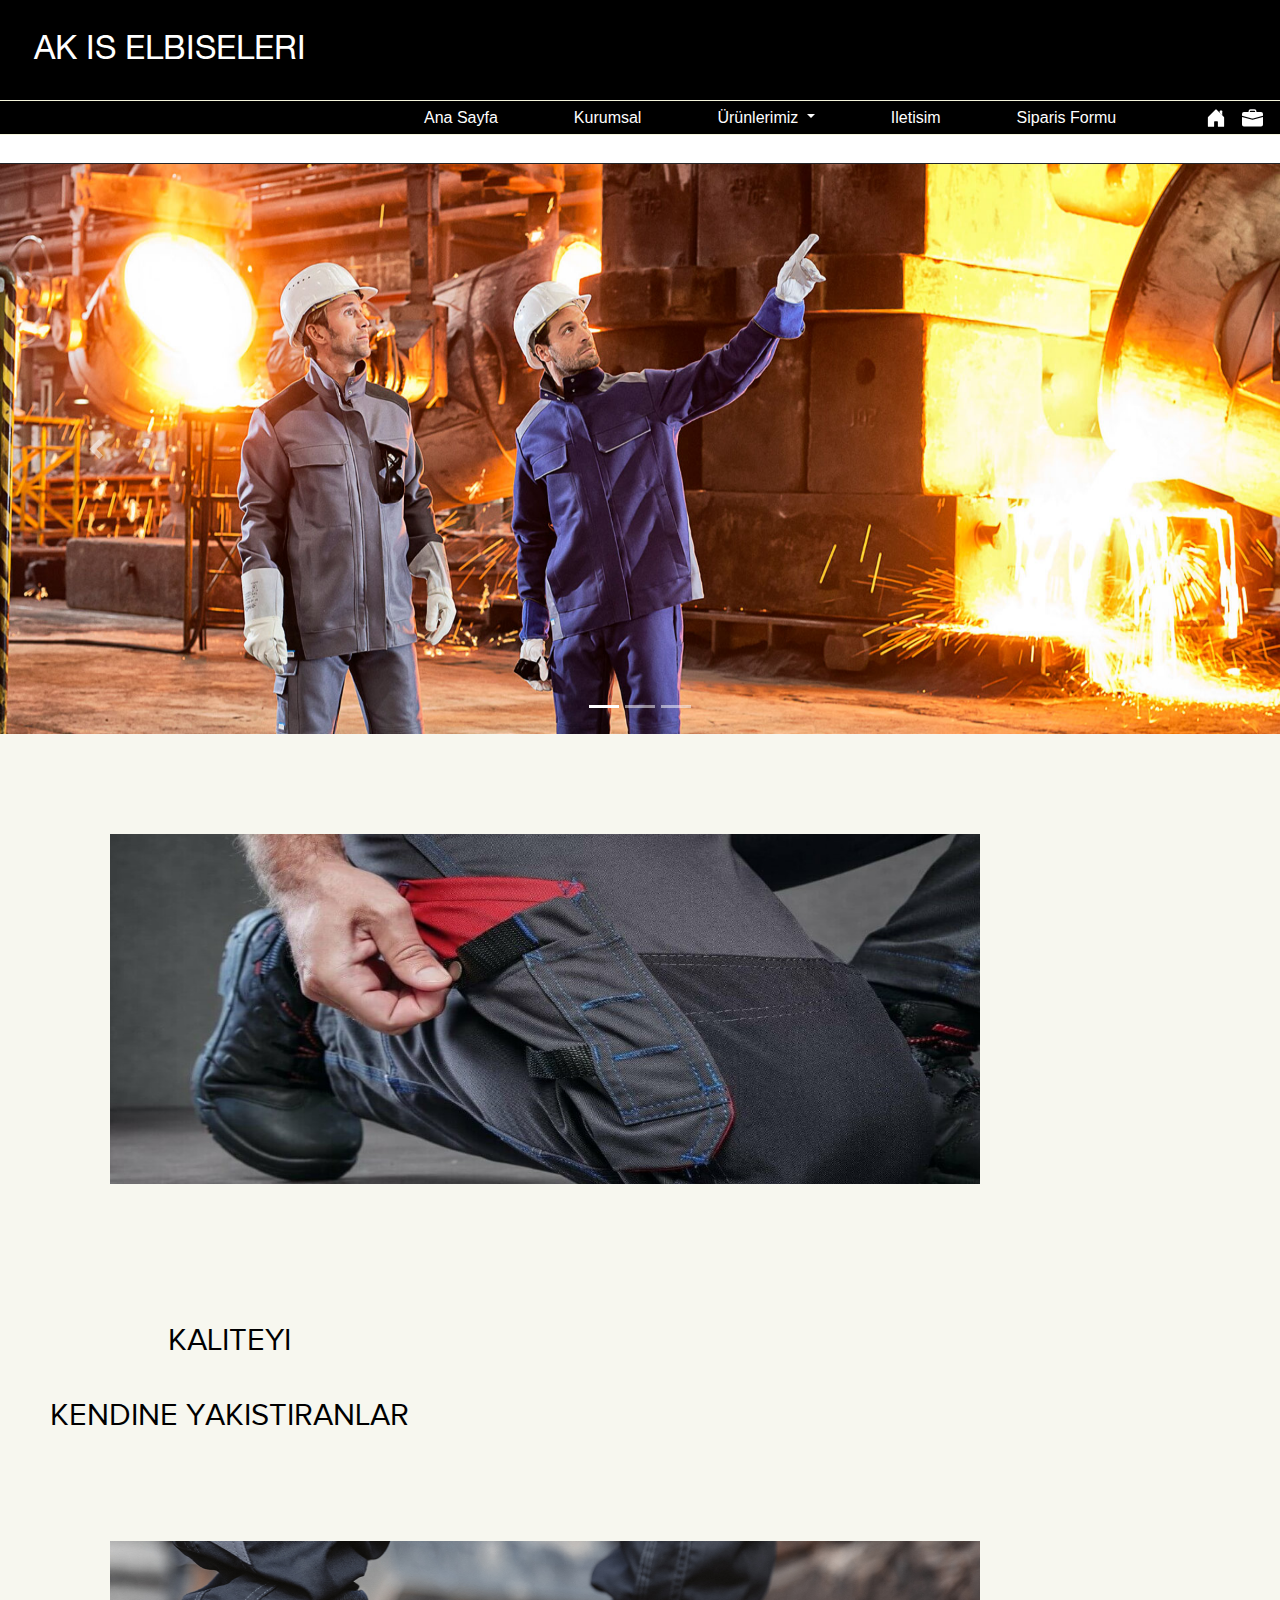
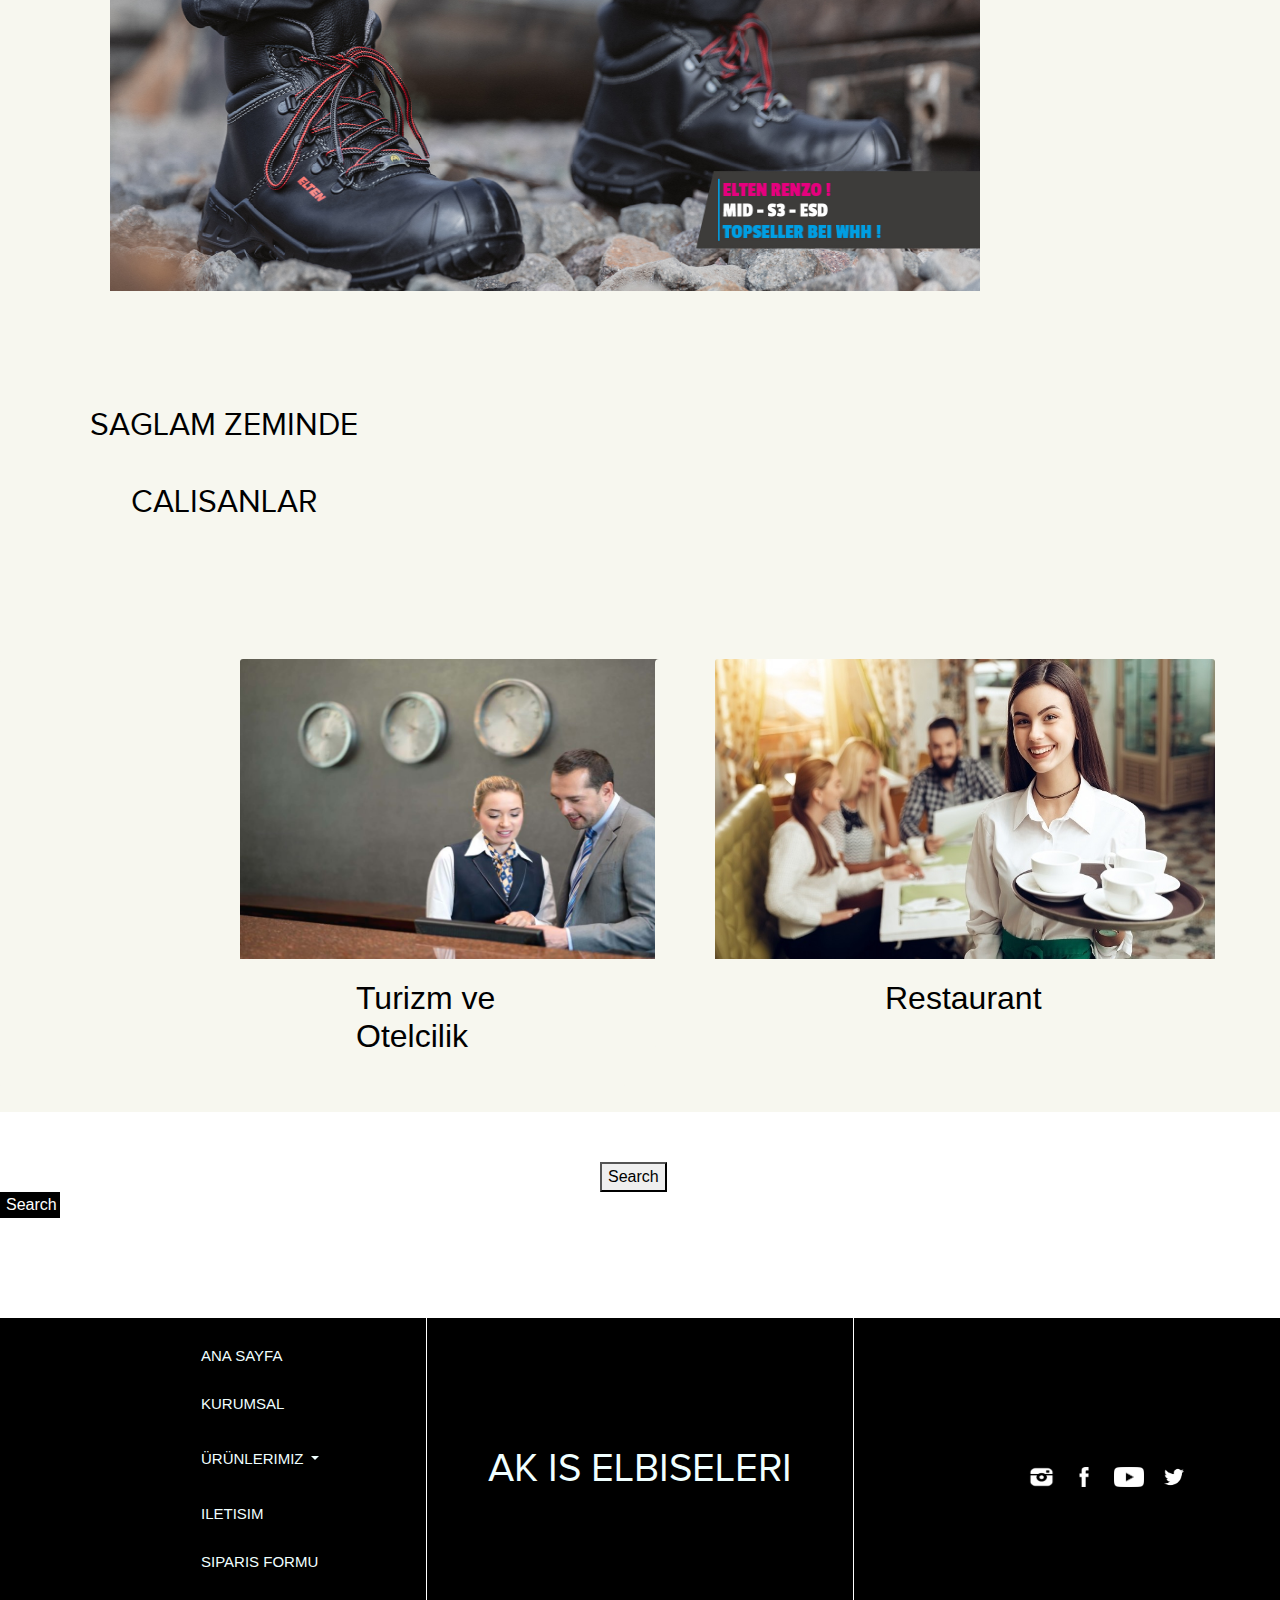
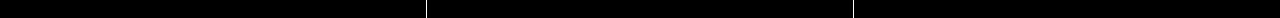
<file: index.html>
<!doctype html>
<html lang="en">
  <head>
    <!-- Required meta tags -->
    <meta charset="utf-8">
    <meta name="viewport" content="width=device-width, initial-scale=1, shrink-to-fit=no">

    <!-- Bootstrap CSS -->
    <link rel="stylesheet" href="https://stackpath.bootstrapcdn.com/bootstrap/4.4.1/css/bootstrap.min.css" integrity="sha384-Vkoo8x4CGsO3+Hhxv8T/Q5PaXtkKtu6ug5TOeNV6gBiFeWPGFN9MuhOf23Q9Ifjh" crossorigin="anonymous">
    <link rel="stylesheet" href="style.css">

    <title> Ilk Projemiz</title>
  </head>
  
  <body onload = " Welcome()" >
   

    <div class="container" style="background-color: black; width: 100vw; margin-left: 0px;">
      <nav class="navbar navbar-expand-lg navbar-light " style="background-color: black; width: 100vw; height: 100px;">
        <h4 style="color: white; padding-left: 3px; padding-top: 3px; font-size: 33px; "> AK IS ELBISELERI </h4>
        <h4 id="user" style="color: white ;">  </h4>
      </nav> </div>

      <nav class="navbar navbar-expand-lg navbar-light " style="background-color: black; border-top: 1px beige solid; color: black;">
        
      
      
       

        <div class="collapse navbar-collapse" id="navbarSupportedContent" style="height: 17px; width: 100%; ">
          <ul class="navbar-nav mr-auto">
            <li class="nav-item active">
              <a class="nav-link" href="index.html" style="color:white; margin-left: 400px; font-size: medium;  "> Ana Sayfa <span class="sr-only">(current)</span></a>
            </li>
            <li class="nav-item">
              <a class="nav-link" href="Kurumsal.html" style="color: white;margin-left: 60px;">Kurumsal</a>
            </li>
            <li class="nav-item dropdown" style="color: black;">
              <a class="nav-link dropdown-toggle" href="#" id="navbarDropdown" role="button" data-toggle="dropdown" aria-haspopup="true" aria-expanded="false" style="color:white ;margin-left: 60px;">
                Ürünlerimiz
              </a>
              <div class="dropdown-menu" aria-labelledby="navbarDropdown" style="color: white; background-color: rgb(43, 43, 43);">
                <a class="dropdown-item" href="Ürünlerimiz.html" style="color: white; " style="" > Isci Tulumlari</a>
                <a class="dropdown-item" href="Ürünlerimiz.html" style="color: white;">Pantolon</a>
                <a class="dropdown-item" href="Ürünlerimiz.html" style="color: white; " style="" > Mont</a>
                <a class="dropdown-item" href="Ürünlerimiz.html" style="color: white; " style="" > Kaban</a>
                <a class="dropdown-item" href="Ürünlerimiz.html" style="color: white; " style="" > Sweet</a>
                <a class="dropdown-item" href="Ürünlerimiz.html" style="color: white; " style="" > T-Shirt</a>
                <a class="dropdown-item" href="Ürünlerimiz.html" style="color: white; " style="" > Yelek</a>
                <a class="dropdown-item" href="Ürünlerimiz.html" style="color: white; " style="" > Polar</a>
                <a class="dropdown-item" href="Ürünlerimiz.html" style="color: white; " style="" > Takim</a>
                <a class="dropdown-item" href="Ürünlerimiz.html" style="color: white; " style="" > Ayakkabi</a>
                <a class="dropdown-item" href="Ürünlerimiz.html" style="color: white; " style="" > Sapka</a>
                <a class="dropdown-item" href="Ürünlerimiz.html" style="color: white; " style="" > Yagmurluk</a>
                
              </div>
              <li class="nav-item active">
                <a class="nav-link" href="Iletisim.html" style="color: white;margin-left: 60px;"> Iletisim<span class="sr-only">(current)</span></a>
              </li>
              <li class="nav-item active">
                <a class="nav-link" href="siparisformu.html" style="color: white;margin-left: 60px;"> Siparis Formu <span class="sr-only">(current)</span></a>
              </li>
            </li>
           
          </ul>
         
          <a href="index.html" style="background-color: black; color: white; " > 
            <svg class="bi bi-house-door-fill" width="50px" height="20px" viewBox="0 0 16 16" fill="currentColor" xmlns="http://www.w3.org/2000/svg"
          
            style="background-color: black;  ">
            <path d="M6.5 10.995V14.5a.5.5 0 01-.5.5H2a.5.5 0 01-.5-.5v-7a.5.5 0 01.146-.354l6-6a.5.5 0 01.708 0l6 6a.5.5 0 01.146.354v7a.5.5 0 01-.5.5h-4a.5.5 0 01-.5-.5V11c0-.25-.25-.5-.5-.5H7c-.25 0-.5.25-.5.495z"/>
            <path fill-rule="evenodd" d="M13 2.5V6l-2-2V2.5a.5.5 0 01.5-.5h1a.5.5 0 01.5.5z" clip-rule="evenodd"/>
          </svg>  
        </a>
        
        <a href="Iletisim.html" style="background-color: black; color: white; " > 
          <svg class="bi bi-briefcase-fill" width="23px" height="21px" viewBox="0 0 16 16" fill="currentColor" xmlns="http://www.w3.org/2000/svg">
            <path fill-rule="evenodd" d="M0 12.5A1.5 1.5 0 001.5 14h13a1.5 1.5 0 001.5-1.5V6.85L8.129 8.947a.5.5 0 01-.258 0L0 6.85v5.65z" clip-rule="evenodd"/>
            <path fill-rule="evenodd" d="M0 4.5A1.5 1.5 0 011.5 3h13A1.5 1.5 0 0116 4.5v1.384l-7.614 2.03a1.5 1.5 0 01-.772 0L0 5.884V4.5zm5-2A1.5 1.5 0 016.5 1h3A1.5 1.5 0 0111 2.5V3h-1v-.5a.5.5 0 00-.5-.5h-3a.5.5 0 00-.5.5V3H5v-.5z" clip-rule="evenodd"/>
          </svg>
      </a>


        </div>
      </nav>


      <nav class="navbar navbar-expand-lg navbar-light " style="background-color:white; border-top: 1px beige solid;  border-bottom: solid 1px ;">
        
        <div class="collapse navbar-collapse" id="navbarSupportedContent" style="height: 12px; width: 100%; ">
          <ul class="navbar-nav mr-auto">
            <li class="nav-item active">
              <a class="nav-link" href="index.html" style="color:black; font-size: medium; margin-left: 650px;">  <span class="sr-only">(current)</span></a>
            </li>
          </ul>
         
        </div>
      </nav>

    
     


   
      <div class="karoser" style="height: 570px; width: 100%; background-color: black; margin-top: 0px; margin-right: 0px;">

     

      <div id="carouselExampleIndicators" class="carousel slide" data-ride="carousel" style=";">
        <ol class="carousel-indicators">
          <li data-target="#carouselExampleIndicators" data-slide-to="0" class="active"></li>
          <li data-target="#carouselExampleIndicators" data-slide-to="1"></li>
          <li data-target="#carouselExampleIndicators" data-slide-to="2"></li>
        </ol>
        <div class="carousel-inner mx-auto" style="width: 100vw; ;">
          <div class="carousel-item active" style="">
            <img src="images/is6.jpeg" class="d-block w-100" alt="..." style="height: 570px;width: 800px;margin-top: 0px; ">
          </div>
          <div class="carousel-item">
            <img src="images/is14.jpeg" class="d-block w-100" alt="..." style="height: 570px; width: 800px;margin-top: 0px;">
          </div>
          <div class="carousel-item">
            <img src="images/is11.jpeg" class="d-block w-100" alt="..." style="height: 570px; width: 800px;margin-top: 0px;">
          </div>
        </div>
        <a class="carousel-control-prev" href="#carouselExampleIndicators" role="button" data-slide="prev">
          <span class="carousel-control-prev-icon" aria-hidden="true"></span>
          <span class="sr-only">Previous</span>
        </a>
        <a class="carousel-control-next" href="#carouselExampleIndicators" role="button" data-slide="next">
          <span class="carousel-control-next-icon" aria-hidden="true"></span>
          <span class="sr-only">Next</span>
        </a>
      </div>
    </div>
    



    <div style="width: 100vw; height: 1730px; background-color: rgb(247, 247, 239);" >

      <div style="color: rgb(71, 71, 71);" >
        <img src="images/is3.jpeg" alt="" srcset="" style="padding-top: 100px; width: 870px; height: 450px; margin-left: 110px; display: inline-block;" >

        <div style="display: inline-block;"  >  

          <h2 style="font-weight: normal; font-family: proxima; text-align: center; font-size: 31px; padding-left: 50px; color: black ; margin-top: 100px; "  > 
          
            <br>  KALITEYI 
            <br>
            <br>   KENDINE YAKISTIRANLAR   </h2>
        </div>

      </div>


      <div>

        <img src="images/is7.jpeg" alt="" srcset="" style="font-size: 38px; padding-top: 100px; width: 870px; height: 450px;  margin-left: 110px; padding-left: 0px;" >

        <h2 style="font-weight: normal;  display: inline-block; padding-left: 90px; font-family: proxima; text-align: center; color: black;"  > <br> 
          <br>
          <br>
          SAGLAM ZEMINDE <br> 
          <br>
          CALISANLAR </h2>
      </div>

      <div class="row row-cols-1 row-cols-md-2" style="margin-top: 30px; background-color: rgb(247, 247, 239); " >
        <div class="col mb-4"  style="margin-top: 100px; background-color: rgb(247, 247, 239); border: none; " >
          <div class="card" style="background-color: rgb(247, 247, 239); border: none;" >
            <img src="images/hotel.jpeg" class="card-img-top" alt="..." style="height: 300px; width: 500px; margin-left: 240px;" >
            <div class="card-body">
              <h2 class="card-title" style=" color: black; font-weight: normal; margin-left: 336px; " > Turizm ve Otelcilik  </h2>
              <p class="card-text">   </p>
            </div>
          </div>

        </div>
        <div class="col mb-4">
          <div class="card" style="margin-top: 100px; background-color: rgb(247, 247, 239); border: none; "  >
            <img src="images/garson.jpeg" class="card-img-top" alt="..." style="height: 300px; width: 500px; margin-left: 60px;" >
            <div class="card-body">
               <h2 class="card-title" style="margin-left: 210px; color: black; font-weight: normal;  "  > Restaurant  </h2>
            </div>
          </div>
        </div>



 </div>





 <input id="search" style="background-color: aliceblue; display: none;  margin-top: 0px;" />

 <button onclick="mySearch()" onmousedown ="my()"   style="margin-left: 600px;  margin-top: 50px; "  > Search </button>

 <br>

 <input id="ikoninput" style=" display: none; margin-left: 1120px; background-color:white  ; border-radius: 3%; " />

<button  id="ikonbutton"  onclick="ikonbutton()"  onmousedown="searchmousedown()" style="color: white; position: relative; width: 60px; background-color: black; border: none;" > 
        
  Search

  
  </button>







 <div class="card-deck" style="margin-top: 100px;" >

  <div class="card" style=" background-color: black; height: 300px; border-right: beige;   margin-right: 0px; border-radius: 0%; " >
    <div class="card-body" style=" margin-top: 5px;">
      <a href="index.html" style="color: azure; font-size: 15px ; padding-left: 180px; margin-top: 100px; "> ANA SAYFA </a> <br>
      <br>
      <a href="Kurumsal.html" style="color: azure; font-size: 15px; padding-left: 180px; "> KURUMSAL </a> <br>
      <br>
      <a class="nav-link dropdown-toggle" href="#" id="navbarDropdown" role="button" data-toggle="dropdown" aria-haspopup="true" aria-expanded="false" style="color: azure ;padding-left: 180px; font-size: 15px;">
        ÜRÜNLERIMIZ
      </a>
      <div class="dropdown-menu" aria-labelledby="navbarDropdown" style="color: azure; background-color: rgb(43, 43, 43);">
        <a class="dropdown-item" href="Ürünlerimiz.html" style="color: white "   > Isci Tulumlari</a>
        <a class="dropdown-item" href="Ürünlerimiz.html" style="color: white; "   >   Pantolon</a>
        <a class="dropdown-item" href="Ürünlerimiz.html" style="color: white; "   > Mont</a>
        <a class="dropdown-item" href="Ürünlerimiz.html" style="color: white; "   > Kaban</a>
        <a class="dropdown-item" href="Ürünlerimiz.html" style="color: white; "   > Sweet</a>
        <a class="dropdown-item" href="Ürünlerimiz.html" style="color: white; "   > T-Shirt</a>
        <a class="dropdown-item" href="Ürünlerimiz.html" style="color: white; "   > Yelek</a>
        <a class="dropdown-item" href="Ürünlerimiz.html" style="color: white; "   > Polar</a>
        <a class="dropdown-item" href="Ürünlerimiz.html" style="color: white; "   > Takim</a>
        <a class="dropdown-item" href="Ürünlerimiz.html" style="color: white; "   > Ayakkabi</a>
        <a class="dropdown-item" href="Ürünlerimiz.html" style="color: white; "   > Sapka</a>
        <a class="dropdown-item" href="Ürünlerimiz.html" style="color: white; "   > Yagmurluk</a>
        
      </div>  <br>
    
      <a href="Iletisim.html" style="color: azure; font-size: 15px;padding-left: 180px; "> ILETISIM </a> <br> 
      <br>
      <a href="siparisformu.html" style="color: azure; font-size: 15px; padding-left: 180px;"> SIPARIS FORMU </a> 
      
    
    </div>
  </div>


  <div class="card " style=" background-color: black; height: 300px; margin-left: 1px; margin-right: 0px; border-radius: 0%;">   
    <div class="card-body">
     <h1 style="color: azure; font-family: proxima; font-size: 40px; text-align: center; padding-top: 105px;" > AK IS ELBISELERI </h1>
    </div>
  </div>


  <div class="card " style=" background-color: black; height: 300px; border-left: gray 1px; margin-left: 1px; border-radius: 0%;">
    <div class="card-body">
     
      <div class="row" style="background-color: black; margin-top: 125px;" > 

        <a href="https://www.instagram.com/"> <img src="images/instagram.jpeg" alt="" srcset="" style="width: 25px; height: 20px; margin-left: 170px;">  </a>
        
        <a href="https://www.facebook.com/" >  <img src="images/facebook.jpeg" alt="" srcset="" style="width: 20px; height: 20px; margin-left: 20px;">     </a>

        <a href="https://www.youtube.com/"> <img src="images/youtube.jpeg" alt="" srcset="" style="width: 30px; height: 20px; margin-left: 20px;">   </a>
          
        <a href="https://twitter.com/login">  <img src="images/twitter.jpeg" alt="" srcset="" style="width: 20px; height: 20px; margin-left: 20px;">     </a>
       
        
      </div>
    </div>
  </div>
</div>
          

    

  



    <!-- Optional JavaScript -->
    <!-- jQuery first, then Popper.js, then Bootstrap JS -->
    <script src="https://code.jquery.com/jquery-3.4.1.slim.min.js" integrity="sha384-J6qa4849blE2+poT4WnyKhv5vZF5SrPo0iEjwBvKU7imGFAV0wwj1yYfoRSJoZ+n" crossorigin="anonymous"></script>
    <script src="https://cdn.jsdelivr.net/npm/popper.js@1.16.0/dist/umd/popper.min.js" integrity="sha384-Q6E9RHvbIyZFJoft+2mJbHaEWldlvI9IOYy5n3zV9zzTtmI3UksdQRVvoxMfooAo" crossorigin="anonymous"></script>
    <script src="https://stackpath.bootstrapcdn.com/bootstrap/4.4.1/js/bootstrap.min.js" integrity="sha384-wfSDF2E50Y2D1uUdj0O3uMBJnjuUD4Ih7YwaYd1iqfktj0Uod8GCExl3Og8ifwB6" crossorigin="anonymous"></script>
    <script src="main.js"></script>
  </body>
</html>
</file>
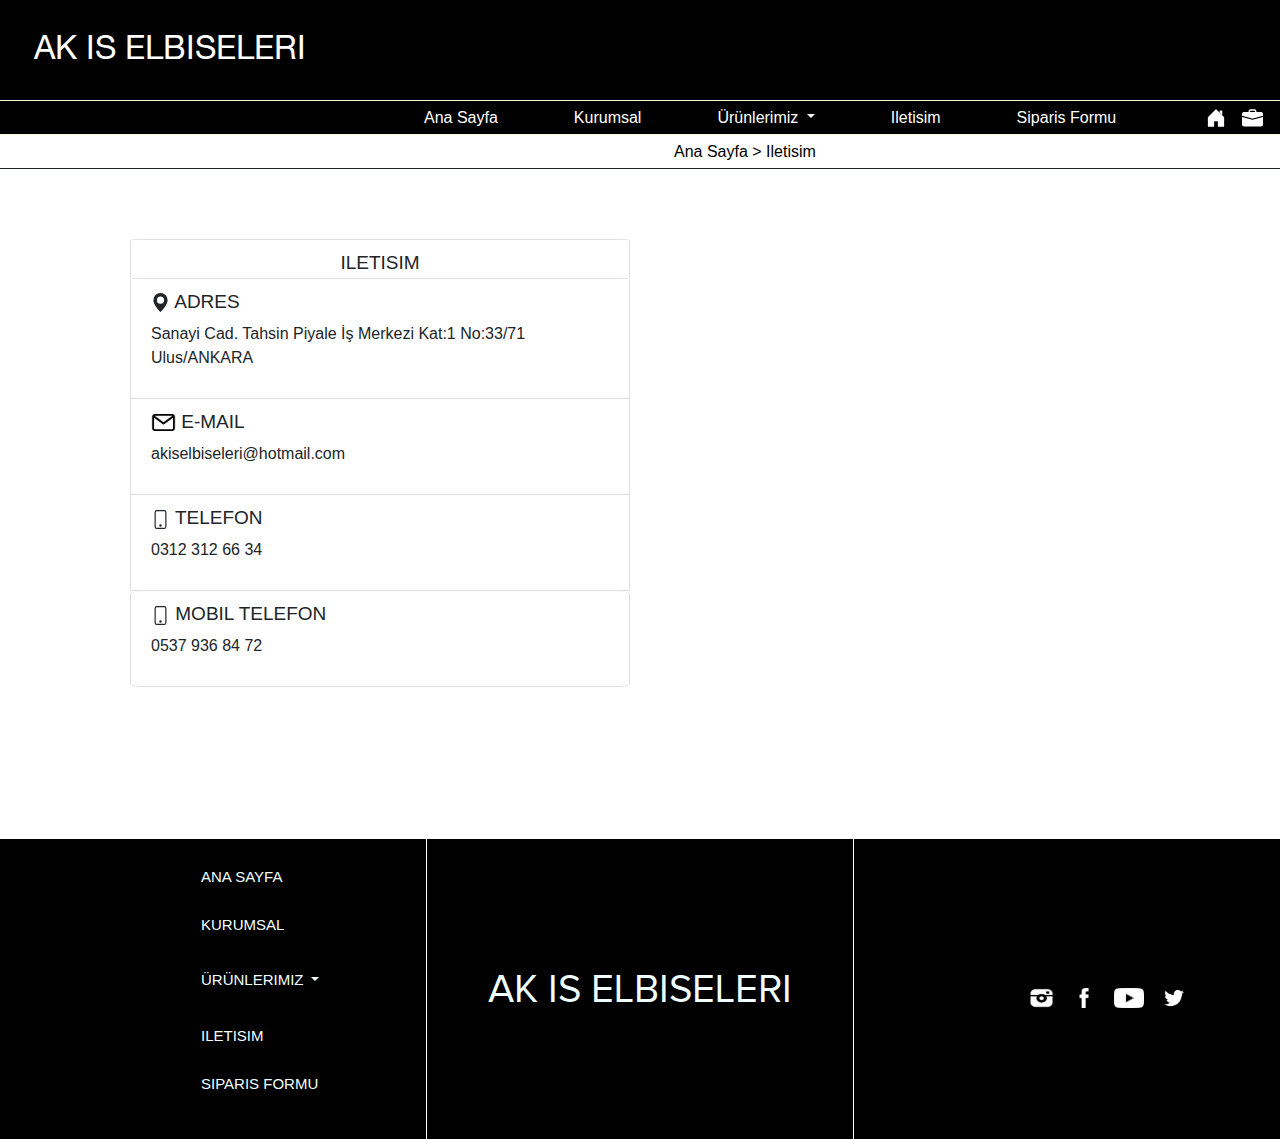
<file: Iletisim.html>
<!doctype html>
<html lang="en">
  <head>
    <!-- Required meta tags -->
    <meta charset="utf-8">
    <meta name="viewport" content="width=device-width, initial-scale=1, shrink-to-fit=no">

    <!-- Bootstrap CSS -->
    <link rel="stylesheet" href="https://stackpath.bootstrapcdn.com/bootstrap/4.4.1/css/bootstrap.min.css" integrity="sha384-Vkoo8x4CGsO3+Hhxv8T/Q5PaXtkKtu6ug5TOeNV6gBiFeWPGFN9MuhOf23Q9Ifjh" crossorigin="anonymous">
    <link rel="stylesheet" href="style.css">

    <title> Ilk Projemiz</title>
  </head>
  <body>
   
        
    <div class="container" style="background-color: black; width: 100vw; margin-left: 0px;">
      <nav class="navbar navbar-expand-lg navbar-light " style="background-color: black; width: 100vw; height: 100px;">
        <h4 style="color: white; padding-left: 3px; padding-top: 3px; font-size: 33px; "> AK IS ELBISELERI </h4>
        <h4 id="user" style="color: white ;">  </h4>
      </nav> </div>

      <nav class="navbar navbar-expand-lg navbar-light " style="background-color: black; border-top: 1px beige solid; color: black;">
        
      
      
       

        <div class="collapse navbar-collapse" id="navbarSupportedContent" style="height: 17px; width: 100%; ">
          <ul class="navbar-nav mr-auto">
            <li class="nav-item active">
              <a class="nav-link" href="index.html" style="color:white; margin-left: 400px; font-size: medium;  "> Ana Sayfa <span class="sr-only">(current)</span></a>
            </li>
            <li class="nav-item">
              <a class="nav-link" href="Kurumsal.html" style="color: white;margin-left: 60px;">Kurumsal</a>
            </li>
            <li class="nav-item dropdown" style="color: black;">
              <a class="nav-link dropdown-toggle" href="#" id="navbarDropdown" role="button" data-toggle="dropdown" aria-haspopup="true" aria-expanded="false" style="color:white ;margin-left: 60px;">
                Ürünlerimiz
              </a>
              <div class="dropdown-menu" aria-labelledby="navbarDropdown" style="color: white; background-color: rgb(43, 43, 43);">
                <a class="dropdown-item" href="Ürünlerimiz.html" style="color: white; " style="" > Isci Tulumlari</a>
                <a class="dropdown-item" href="Ürünlerimiz.html" style="color: white;">Pantolon</a>
                <a class="dropdown-item" href="Ürünlerimiz.html" style="color: white; " style="" > Mont</a>
                <a class="dropdown-item" href="Ürünlerimiz.html" style="color: white; " style="" > Kaban</a>
                <a class="dropdown-item" href="Ürünlerimiz.html" style="color: white; " style="" > Sweet</a>
                <a class="dropdown-item" href="Ürünlerimiz.html" style="color: white; " style="" > T-Shirt</a>
                <a class="dropdown-item" href="Ürünlerimiz.html" style="color: white; " style="" > Yelek</a>
                <a class="dropdown-item" href="Ürünlerimiz.html" style="color: white; " style="" > Polar</a>
                <a class="dropdown-item" href="Ürünlerimiz.html" style="color: white; " style="" > Takim</a>
                <a class="dropdown-item" href="Ürünlerimiz.html" style="color: white; " style="" > Ayakkabi</a>
                <a class="dropdown-item" href="Ürünlerimiz.html" style="color: white; " style="" > Sapka</a>
                <a class="dropdown-item" href="Ürünlerimiz.html" style="color: white; " style="" > Yagmurluk</a>
                
              </div>
              <li class="nav-item active">
                <a class="nav-link" href="Iletisim.html" style="color: white;margin-left: 60px;"> Iletisim<span class="sr-only">(current)</span></a>
              </li>
              <li class="nav-item active">
                <a class="nav-link" href="siparisformu.html" style="color: white;margin-left: 60px;"> Siparis Formu <span class="sr-only">(current)</span></a>
              </li>
            </li>
           
          </ul>
         
          <a href="index.html" style="background-color: black; color: white; " > 
            <svg class="bi bi-house-door-fill" width="50px" height="20px" viewBox="0 0 16 16" fill="currentColor" xmlns="http://www.w3.org/2000/svg"
          
            style="background-color: black;  ">
            <path d="M6.5 10.995V14.5a.5.5 0 01-.5.5H2a.5.5 0 01-.5-.5v-7a.5.5 0 01.146-.354l6-6a.5.5 0 01.708 0l6 6a.5.5 0 01.146.354v7a.5.5 0 01-.5.5h-4a.5.5 0 01-.5-.5V11c0-.25-.25-.5-.5-.5H7c-.25 0-.5.25-.5.495z"/>
            <path fill-rule="evenodd" d="M13 2.5V6l-2-2V2.5a.5.5 0 01.5-.5h1a.5.5 0 01.5.5z" clip-rule="evenodd"/>
          </svg>  
        </a>
        
        <a href="Iletisim.html" style="background-color: black; color: white; " > 
          <svg class="bi bi-briefcase-fill" width="23px" height="21px" viewBox="0 0 16 16" fill="currentColor" xmlns="http://www.w3.org/2000/svg">
            <path fill-rule="evenodd" d="M0 12.5A1.5 1.5 0 001.5 14h13a1.5 1.5 0 001.5-1.5V6.85L8.129 8.947a.5.5 0 01-.258 0L0 6.85v5.65z" clip-rule="evenodd"/>
            <path fill-rule="evenodd" d="M0 4.5A1.5 1.5 0 011.5 3h13A1.5 1.5 0 0116 4.5v1.384l-7.614 2.03a1.5 1.5 0 01-.772 0L0 5.884V4.5zm5-2A1.5 1.5 0 016.5 1h3A1.5 1.5 0 0111 2.5V3h-1v-.5a.5.5 0 00-.5-.5h-3a.5.5 0 00-.5.5V3H5v-.5z" clip-rule="evenodd"/>
          </svg>
      </a>


        </div>
      </nav>


      <nav class="navbar navbar-expand-lg navbar-light " style="background-color:white; border-top: 1px beige solid;  border-bottom: solid 1px ;">
        
        <div class="collapse navbar-collapse" id="navbarSupportedContent" style="height: 17px; width: 100%; ">
          <ul class="navbar-nav mr-auto">
            <li class="nav-item active">
              <a class="nav-link" href="index.html" style="color:black; font-size: medium; margin-left: 650px;"> Ana Sayfa > Iletisim <span class="sr-only">(current)</span></a>
            </li>
          </ul>
         
        </div>
      </nav>



      
      <div style="margin-top: 70px; margin-left: 130px;height: 500px;  " > 

      <ul class="list-group" style="width: 500px; height: 477px;  " >

        <li class="list-group-item  " style="background-color: white; text-align: center; border-radius: 3%; height: 40px;" > 
          <h5 style="font-size: 19px; margin-top: 0px; "  >  ILETISIM </h5>
          </li>


        <li class="list-group-item"  style="background-color:  white;  " > 
          <h5 style="font-size: 19px;"> 
            <svg class="bi bi-geo-alt" width="1em" height="1em" viewBox="0 0 16 16" fill="currentColor" xmlns="http://www.w3.org/2000/svg">
              <path fill-rule="evenodd" d="M8 16s6-5.686 6-10A6 6 0 002 6c0 4.314 6 10 6 10zm0-7a3 3 0 100-6 3 3 0 000 6z" clip-rule="evenodd"/>
            </svg> ADRES </h5>
          <p>  Sanayi Cad. Tahsin Piyale İş Merkezi Kat:1 No:33/71 Ulus/ANKARA </p>
          </li>
       

        <li class="list-group-item" style="background-color:  white;  ">  
          <h5  style="font-size: 19px;">  <img src="mailicon.png" alt="" srcset="" style="width: 25px;" height="23px"> E-MAIL </h5> 
          <p>  akiselbiseleri@hotmail.com  </p>
        </li>


        <li class="list-group-item" style="background-color:  white;  ">  
          <h5 style="font-size: 19px;"> <svg class="bi bi-phone" width="1em" height="1em" viewBox="0 0 16 16" fill="currentColor" xmlns="http://www.w3.org/2000/svg">
            <path fill-rule="evenodd" d="M11 1H5a1 1 0 00-1 1v12a1 1 0 001 1h6a1 1 0 001-1V2a1 1 0 00-1-1zM5 0a2 2 0 00-2 2v12a2 2 0 002 2h6a2 2 0 002-2V2a2 2 0 00-2-2H5z" clip-rule="evenodd"/>
            <path fill-rule="evenodd" d="M8 14a1 1 0 100-2 1 1 0 000 2z" clip-rule="evenodd"/>
          </svg>  TELEFON </h5> 
          <p>  0312 312 66 34  </p>
        </li>

        <li class="list-group-item" style="background-color:  white; border-radius: 3%; ">  
          <h5 style="font-size: 19px;">   <svg class="bi bi-phone" width="1em" height="1em" viewBox="0 0 16 16" fill="currentColor" xmlns="http://www.w3.org/2000/svg">
            <path fill-rule="evenodd" d="M11 1H5a1 1 0 00-1 1v12a1 1 0 001 1h6a1 1 0 001-1V2a1 1 0 00-1-1zM5 0a2 2 0 00-2 2v12a2 2 0 002 2h6a2 2 0 002-2V2a2 2 0 00-2-2H5z" clip-rule="evenodd"/>
            <path fill-rule="evenodd" d="M8 14a1 1 0 100-2 1 1 0 000 2z" clip-rule="evenodd"/>
          </svg> MOBIL TELEFON </h5> 
          <p>  0537 936 84 72  </p>
        </li>

      </ul>
    
    </div>






    <div class="card-deck" style="margin-top: 100px;" >

      <div class="card" style=" background-color: black; height: 300px; border-right: beige;   margin-right: 0px; border-radius: 0%; " >
        <div class="card-body" style=" margin-top: 5px;">
          <a href="index.html" style="color: azure; font-size: 15px ; padding-left: 180px; margin-top: 100px; "> ANA SAYFA </a> <br>
          <br>
          <a href="Kurumsal.html" style="color: azure; font-size: 15px; padding-left: 180px; "> KURUMSAL </a> <br>
          <br>
          <a class="nav-link dropdown-toggle" href="#" id="navbarDropdown" role="button" data-toggle="dropdown" aria-haspopup="true" aria-expanded="false" style="color: azure ;padding-left: 180px; font-size: 15px;">
            ÜRÜNLERIMIZ
          </a>
          <div class="dropdown-menu" aria-labelledby="navbarDropdown" style="color: azure; background-color: rgb(43, 43, 43);">
            <a class="dropdown-item" href="Ürünlerimiz.html" style="color: white "   > Isci Tulumlari</a>
            <a class="dropdown-item" href="Ürünlerimiz.html" style="color: white; "   >   Pantolon</a>
            <a class="dropdown-item" href="Ürünlerimiz.html" style="color: white; "   > Mont</a>
            <a class="dropdown-item" href="Ürünlerimiz.html" style="color: white; "   > Kaban</a>
            <a class="dropdown-item" href="Ürünlerimiz.html" style="color: white; "   > Sweet</a>
            <a class="dropdown-item" href="Ürünlerimiz.html" style="color: white; "   > T-Shirt</a>
            <a class="dropdown-item" href="Ürünlerimiz.html" style="color: white; "   > Yelek</a>
            <a class="dropdown-item" href="Ürünlerimiz.html" style="color: white; "   > Polar</a>
            <a class="dropdown-item" href="Ürünlerimiz.html" style="color: white; "   > Takim</a>
            <a class="dropdown-item" href="Ürünlerimiz.html" style="color: white; "   > Ayakkabi</a>
            <a class="dropdown-item" href="Ürünlerimiz.html" style="color: white; "   > Sapka</a>
            <a class="dropdown-item" href="Ürünlerimiz.html" style="color: white; "   > Yagmurluk</a>
            
          </div>  <br>
        
          <a href="Iletisim.html" style="color: azure; font-size: 15px;padding-left: 180px; "> ILETISIM </a> <br> 
          <br>
          <a href="siparisformu.html" style="color: azure; font-size: 15px; padding-left: 180px;"> SIPARIS FORMU </a> 
          
        
        </div>
      </div>


      <div class="card " style=" background-color: black; height: 300px; margin-left: 1px; margin-right: 0px; border-radius: 0%;">   
        <div class="card-body">
         <h1 style="color: azure; font-family: proxima; font-size: 40px; text-align: center; padding-top: 105px;" > AK IS ELBISELERI </h1>
        </div>
      </div>


      <div class="card " style=" background-color: black; height: 300px; border-left: gray 1px; margin-left: 1px; border-radius: 0%;">
        <div class="card-body">
         
          <div class="row" style="background-color: black; margin-top: 125px;" > 

            <a href="https://www.instagram.com/"> <img src="images/instagram.jpeg" alt="" srcset="" style="width: 25px; height: 20px; margin-left: 170px;">  </a>
            
            <a href="https://www.facebook.com/" >  <img src="images/facebook.jpeg" alt="" srcset="" style="width: 20px; height: 20px; margin-left: 20px;">     </a>

            <a href="https://www.youtube.com/"> <img src="images/youtube.jpeg" alt="" srcset="" style="width: 30px; height: 20px; margin-left: 20px;">   </a>
              
            <a href="https://twitter.com/login">  <img src="images/twitter.jpeg" alt="" srcset="" style="width: 20px; height: 20px; margin-left: 20px;">     </a>
           
            
          </div>
        </div>
      </div>
    </div>








      
    <!-- Optional JavaScript -->
    <!-- jQuery first, then Popper.js, then Bootstrap JS -->
    <script src="https://code.jquery.com/jquery-3.4.1.slim.min.js" integrity="sha384-J6qa4849blE2+poT4WnyKhv5vZF5SrPo0iEjwBvKU7imGFAV0wwj1yYfoRSJoZ+n" crossorigin="anonymous"></script>
    <script src="https://cdn.jsdelivr.net/npm/popper.js@1.16.0/dist/umd/popper.min.js" integrity="sha384-Q6E9RHvbIyZFJoft+2mJbHaEWldlvI9IOYy5n3zV9zzTtmI3UksdQRVvoxMfooAo" crossorigin="anonymous"></script>
    <script src="https://stackpath.bootstrapcdn.com/bootstrap/4.4.1/js/bootstrap.min.js" integrity="sha384-wfSDF2E50Y2D1uUdj0O3uMBJnjuUD4Ih7YwaYd1iqfktj0Uod8GCExl3Og8ifwB6" crossorigin="anonymous"></script>
    <script src="main.js"></script>
  </body>
</html>
</file>
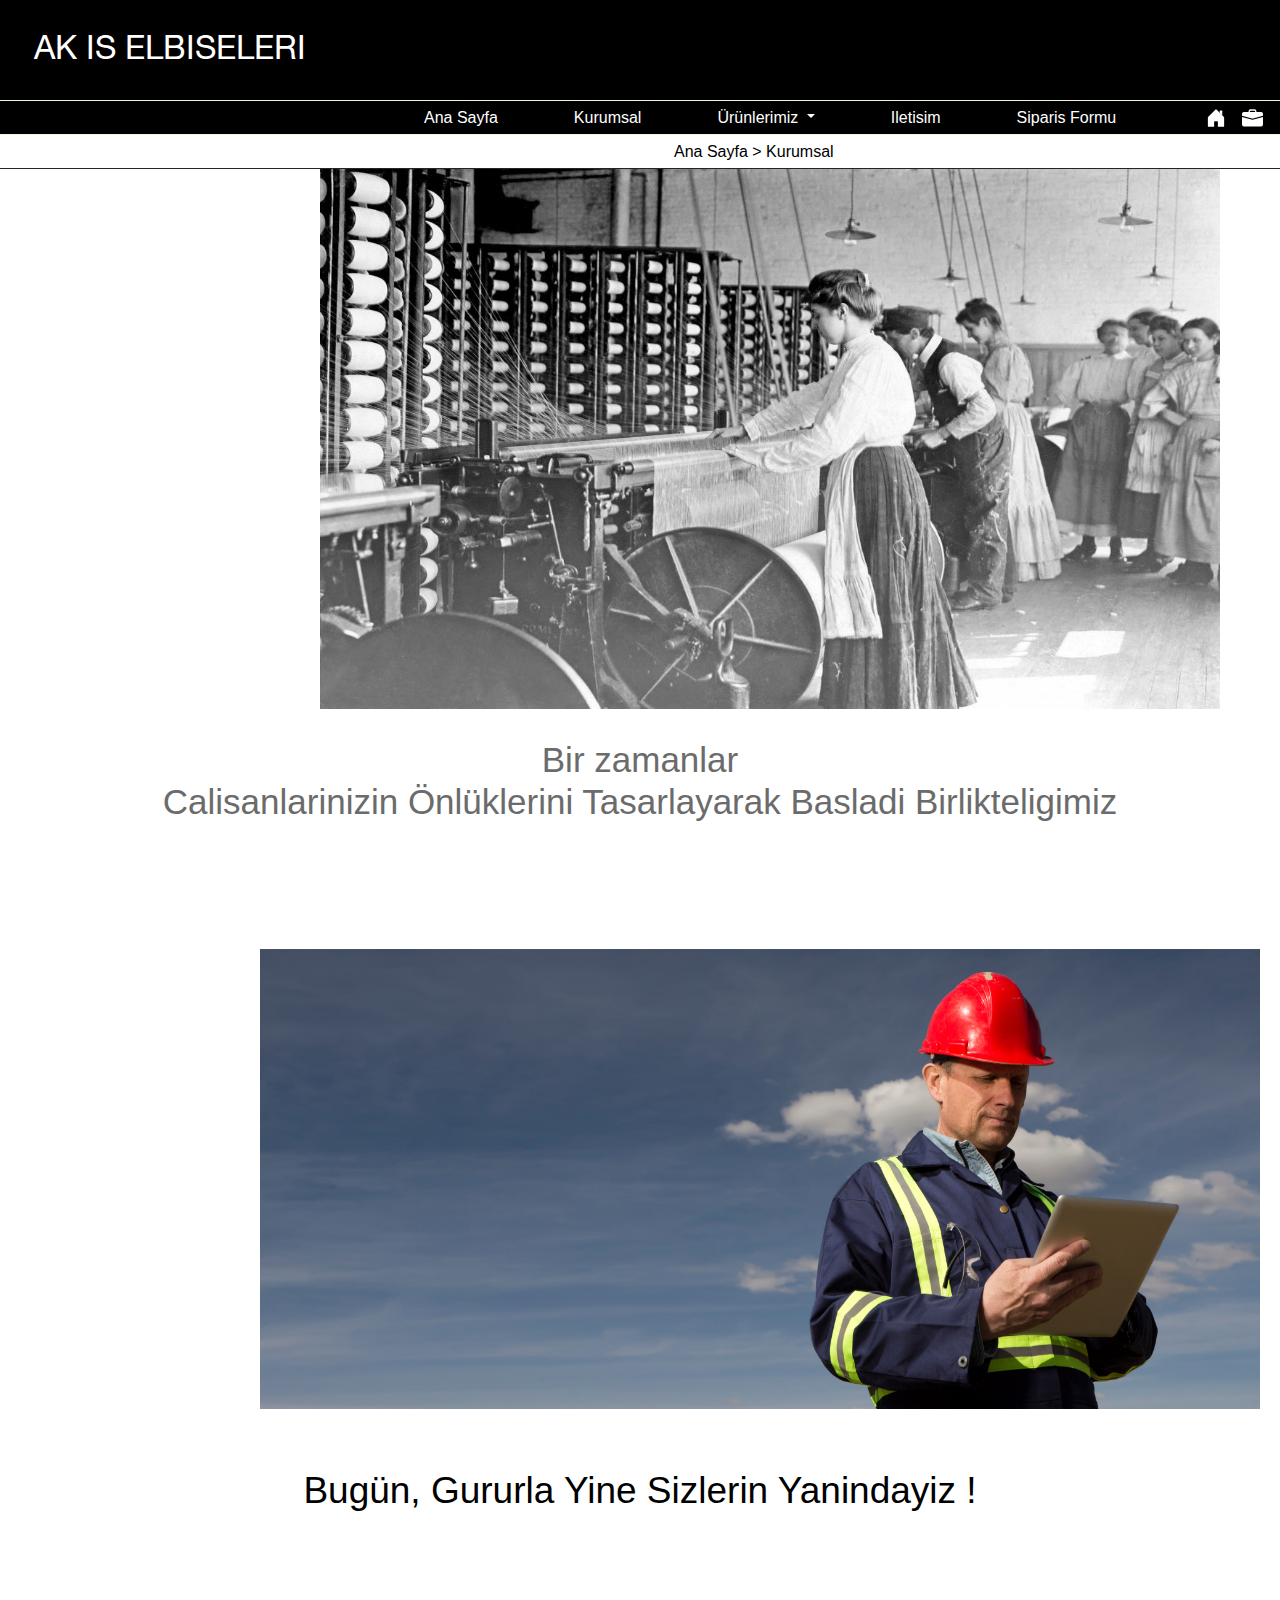
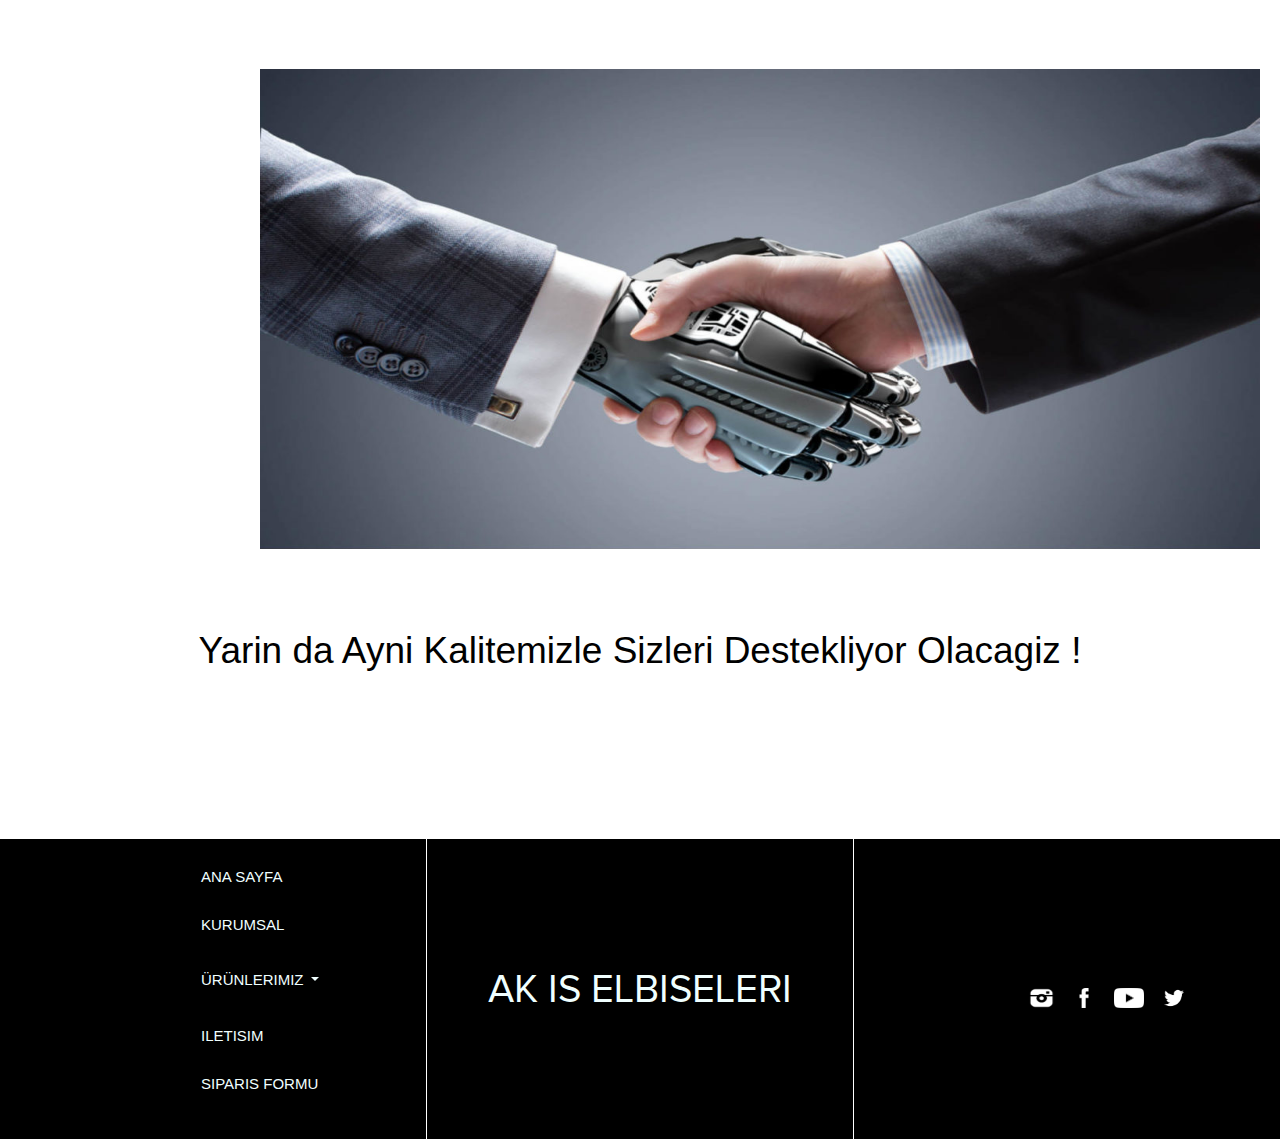
<file: Kurumsal.html>
<!doctype html>
<html lang="en">
  <head>
    <!-- Required meta tags -->
    <meta charset="utf-8">
    <meta name="viewport" content="width=device-width, initial-scale=1, shrink-to-fit=no">

    <!-- Bootstrap CSS -->
    <link rel="stylesheet" href="https://stackpath.bootstrapcdn.com/bootstrap/4.4.1/css/bootstrap.min.css" integrity="sha384-Vkoo8x4CGsO3+Hhxv8T/Q5PaXtkKtu6ug5TOeNV6gBiFeWPGFN9MuhOf23Q9Ifjh" crossorigin="anonymous">
    <link rel="stylesheet" href="style.css">

    <title> Ilk Projemiz</title>
  </head>
  <body onload="Welcome()" >
   
        
    <div class="container" style="background-color: black; width: 100vw; margin-left: 0px;">
      <nav class="navbar navbar-expand-lg navbar-light " style="background-color: black; width: 100vw; height: 100px;">
        <h4 style="color: white; padding-left: 3px; padding-top: 3px; font-size: 33px; "> AK IS ELBISELERI </h4>
        <h4 id="user" style="color: white ;">  </h4>
      </nav> </div>

      <nav class="navbar navbar-expand-lg navbar-light " style="background-color: black; border-top: 1px beige solid; color: black;">
        
      
      
       

        <div class="collapse navbar-collapse" id="navbarSupportedContent" style="height: 17px; width: 100%; ">
          <ul class="navbar-nav mr-auto">
            <li class="nav-item active">
              <a class="nav-link" href="index.html" style="color:white; margin-left: 400px; font-size: medium;  "> Ana Sayfa <span class="sr-only">(current)</span></a>
            </li>
            <li class="nav-item">
              <a class="nav-link" href="Kurumsal.html" style="color: white;margin-left: 60px;">Kurumsal</a>
            </li>
            <li class="nav-item dropdown" style="color: black;">
              <a class="nav-link dropdown-toggle" href="#" id="navbarDropdown" role="button" data-toggle="dropdown" aria-haspopup="true" aria-expanded="false" style="color:white ;margin-left: 60px;">
                Ürünlerimiz
              </a>
              <div class="dropdown-menu" aria-labelledby="navbarDropdown" style="color: white; background-color: rgb(43, 43, 43);">
                <a class="dropdown-item" href="Ürünlerimiz.html" style="color: white; " style="" > Isci Tulumlari</a>
                <a class="dropdown-item" href="Ürünlerimiz.html" style="color: white;">Pantolon</a>
                <a class="dropdown-item" href="Ürünlerimiz.html" style="color: white; " style="" > Mont</a>
                <a class="dropdown-item" href="Ürünlerimiz.html" style="color: white; " style="" > Kaban</a>
                <a class="dropdown-item" href="Ürünlerimiz.html" style="color: white; " style="" > Sweet</a>
                <a class="dropdown-item" href="Ürünlerimiz.html" style="color: white; " style="" > T-Shirt</a>
                <a class="dropdown-item" href="Ürünlerimiz.html" style="color: white; " style="" > Yelek</a>
                <a class="dropdown-item" href="Ürünlerimiz.html" style="color: white; " style="" > Polar</a>
                <a class="dropdown-item" href="Ürünlerimiz.html" style="color: white; " style="" > Takim</a>
                <a class="dropdown-item" href="Ürünlerimiz.html" style="color: white; " style="" > Ayakkabi</a>
                <a class="dropdown-item" href="Ürünlerimiz.html" style="color: white; " style="" > Sapka</a>
                <a class="dropdown-item" href="Ürünlerimiz.html" style="color: white; " style="" > Yagmurluk</a>
                
              </div>
              <li class="nav-item active">
                <a class="nav-link" href="Iletisim.html" style="color: white;margin-left: 60px;"> Iletisim<span class="sr-only">(current)</span></a>
              </li>
              <li class="nav-item active">
                <a class="nav-link" href="siparisformu.html" style="color: white;margin-left: 60px;"> Siparis Formu <span class="sr-only">(current)</span></a>
              </li>
            </li>
           
          </ul>
         
          <a href="index.html" style="background-color: black; color: white; " > 
            <svg class="bi bi-house-door-fill" width="50px" height="20px" viewBox="0 0 16 16" fill="currentColor" xmlns="http://www.w3.org/2000/svg"
          
            style="background-color: black;  ">
            <path d="M6.5 10.995V14.5a.5.5 0 01-.5.5H2a.5.5 0 01-.5-.5v-7a.5.5 0 01.146-.354l6-6a.5.5 0 01.708 0l6 6a.5.5 0 01.146.354v7a.5.5 0 01-.5.5h-4a.5.5 0 01-.5-.5V11c0-.25-.25-.5-.5-.5H7c-.25 0-.5.25-.5.495z"/>
            <path fill-rule="evenodd" d="M13 2.5V6l-2-2V2.5a.5.5 0 01.5-.5h1a.5.5 0 01.5.5z" clip-rule="evenodd"/>
          </svg>  
        </a>
        
        <a href="Iletisim.html" style="background-color: black; color: white; " > 
          <svg class="bi bi-briefcase-fill" width="23px" height="21px" viewBox="0 0 16 16" fill="currentColor" xmlns="http://www.w3.org/2000/svg">
            <path fill-rule="evenodd" d="M0 12.5A1.5 1.5 0 001.5 14h13a1.5 1.5 0 001.5-1.5V6.85L8.129 8.947a.5.5 0 01-.258 0L0 6.85v5.65z" clip-rule="evenodd"/>
            <path fill-rule="evenodd" d="M0 4.5A1.5 1.5 0 011.5 3h13A1.5 1.5 0 0116 4.5v1.384l-7.614 2.03a1.5 1.5 0 01-.772 0L0 5.884V4.5zm5-2A1.5 1.5 0 016.5 1h3A1.5 1.5 0 0111 2.5V3h-1v-.5a.5.5 0 00-.5-.5h-3a.5.5 0 00-.5.5V3H5v-.5z" clip-rule="evenodd"/>
          </svg>
      </a>


        </div>
      </nav>


      <nav class="navbar navbar-expand-lg navbar-light " style="background-color:white; border-top: 1px beige solid;  border-bottom: solid 1px ;">
        
        <div class="collapse navbar-collapse" id="navbarSupportedContent" style="height: 17px; width: 100%; ">
          <ul class="navbar-nav mr-auto">
            <li class="nav-item active">
              <a class="nav-link" href="index.html" style="color:black; font-size: medium; margin-left: 650px;"> Ana Sayfa > Kurumsal <span class="sr-only">(current)</span></a>
            </li>
          </ul>
         
        </div>
      </nav>

      <header style="width: 100vw; background-color: white; height: 540px; " >  
        <img src="images/kurumsal.jpeg" alt="" srcset="" style="width: 900px; height: 540px; margin-left: 320px;">
      </header>

      <header style="width: 100vw; background-color: white; height: 120px; margin-top: 0px; " >  
       <h2 style="font-size: 35px;  font-family: Arial, Helvetica, sans-serif; color: rgb(107, 107, 107); padding-top: 30px; text-align: center;" > Bir zamanlar  <br> Calisanlarinizin Önlüklerini Tasarlayarak Basladi Birlikteligimiz  </h2>
      </header>

      <header style="width: 100vw; background-color: white; height: 590px;  " >  
        <img src="images/is13.jpeg" alt="" srcset="" style="width: 1000px; height: 580px; margin-left: 260px; padding-top: 120px;">
      </header>

      <header style="width: 100vw; background-color: white; height: 120px; margin-top: 30px; " >  
        <h2 style="font-size: 37px; font-family: Arial, Helvetica, sans-serif; color: black; padding-top: 20px; text-align: center;" > Bugün, Gururla Yine Sizlerin Yanindayiz !</h2>
       </header>

       <header style="width: 100vw; background-color:white; height: 620px; " >  
        <img src="images/robot.jpeg" alt="" srcset="" style="width: 1000px; height: 580px; margin-left: 260px; padding-top: 100px;">
        
      </header>

      <header style="width: 100vw; background-color: white; height: 120px; margin-top: 30px; " >  
        <h2 style="font-family: Arial, Helvetica, sans-serif; color: black; padding-top: 10px; text-align: center; font-size: 37px;   " > Yarin da Ayni Kalitemizle  Sizleri Destekliyor Olacagiz !</h2>
       </header>


     
       <div class="card-deck" style="margin-top: 100px;" >

        <div class="card" style=" background-color: black; height: 300px; border-right: beige;   margin-right: 0px; border-radius: 0%; " >
          <div class="card-body" style=" margin-top: 5px;">
            <a href="index.html" style="color: azure; font-size: 15px ; padding-left: 180px; margin-top: 100px; "> ANA SAYFA </a> <br>
            <br>
            <a href="Kurumsal.html" style="color: azure; font-size: 15px; padding-left: 180px; "> KURUMSAL </a> <br>
            <br>
            <a class="nav-link dropdown-toggle" href="#" id="navbarDropdown" role="button" data-toggle="dropdown" aria-haspopup="true" aria-expanded="false" style="color: azure ;padding-left: 180px; font-size: 15px;">
              ÜRÜNLERIMIZ
            </a>
            <div class="dropdown-menu" aria-labelledby="navbarDropdown" style="color: azure; background-color: rgb(43, 43, 43);">
              <a class="dropdown-item" href="Ürünlerimiz.html" style="color: white "   > Isci Tulumlari</a>
              <a class="dropdown-item" href="Ürünlerimiz.html" style="color: white; "   >   Pantolon</a>
              <a class="dropdown-item" href="Ürünlerimiz.html" style="color: white; "   > Mont</a>
              <a class="dropdown-item" href="Ürünlerimiz.html" style="color: white; "   > Kaban</a>
              <a class="dropdown-item" href="Ürünlerimiz.html" style="color: white; "   > Sweet</a>
              <a class="dropdown-item" href="Ürünlerimiz.html" style="color: white; "   > T-Shirt</a>
              <a class="dropdown-item" href="Ürünlerimiz.html" style="color: white; "   > Yelek</a>
              <a class="dropdown-item" href="Ürünlerimiz.html" style="color: white; "   > Polar</a>
              <a class="dropdown-item" href="Ürünlerimiz.html" style="color: white; "   > Takim</a>
              <a class="dropdown-item" href="Ürünlerimiz.html" style="color: white; "   > Ayakkabi</a>
              <a class="dropdown-item" href="Ürünlerimiz.html" style="color: white; "   > Sapka</a>
              <a class="dropdown-item" href="Ürünlerimiz.html" style="color: white; "   > Yagmurluk</a>
              
            </div>  <br>
          
            <a href="Iletisim.html" style="color: azure; font-size: 15px;padding-left: 180px; "> ILETISIM </a> <br> 
            <br>
            <a href="siparisformu.html" style="color: azure; font-size: 15px; padding-left: 180px;"> SIPARIS FORMU </a> 
            
          
          </div>
        </div>


        <div class="card " style=" background-color: black; height: 300px; margin-left: 1px; margin-right: 0px; border-radius: 0%;">   
          <div class="card-body">
           <h1 style="color: azure; font-family: proxima; font-size: 40px; text-align: center; padding-top: 105px;" > AK IS ELBISELERI </h1>
          </div>
        </div>


        <div class="card " style=" background-color: black; height: 300px; border-left: gray 1px; margin-left: 1px; border-radius: 0%;">
          <div class="card-body">
           
            <div class="row" style="background-color: black; margin-top: 125px;" > 

              <a href="https://www.instagram.com/"> <img src="images/instagram.jpeg" alt="" srcset="" style="width: 25px; height: 20px; margin-left: 170px;">  </a>
              
              <a href="https://www.facebook.com/" >  <img src="images/facebook.jpeg" alt="" srcset="" style="width: 20px; height: 20px; margin-left: 20px;">     </a>

              <a href="https://www.youtube.com/"> <img src="images/youtube.jpeg" alt="" srcset="" style="width: 30px; height: 20px; margin-left: 20px;">   </a>
                
              <a href="https://twitter.com/login">  <img src="images/twitter.jpeg" alt="" srcset="" style="width: 20px; height: 20px; margin-left: 20px;">     </a>
             
              
            </div>
          </div>
        </div>
      </div>











      
    <!-- Optional JavaScript -->
    <!-- jQuery first, then Popper.js, then Bootstrap JS -->
    <script src="https://code.jquery.com/jquery-3.4.1.slim.min.js" integrity="sha384-J6qa4849blE2+poT4WnyKhv5vZF5SrPo0iEjwBvKU7imGFAV0wwj1yYfoRSJoZ+n" crossorigin="anonymous"></script>
    <script src="https://cdn.jsdelivr.net/npm/popper.js@1.16.0/dist/umd/popper.min.js" integrity="sha384-Q6E9RHvbIyZFJoft+2mJbHaEWldlvI9IOYy5n3zV9zzTtmI3UksdQRVvoxMfooAo" crossorigin="anonymous"></script>
    <script src="https://stackpath.bootstrapcdn.com/bootstrap/4.4.1/js/bootstrap.min.js" integrity="sha384-wfSDF2E50Y2D1uUdj0O3uMBJnjuUD4Ih7YwaYd1iqfktj0Uod8GCExl3Og8ifwB6" crossorigin="anonymous"></script>
    <script src="main.js"></script>
  </body>
</html>
</file>
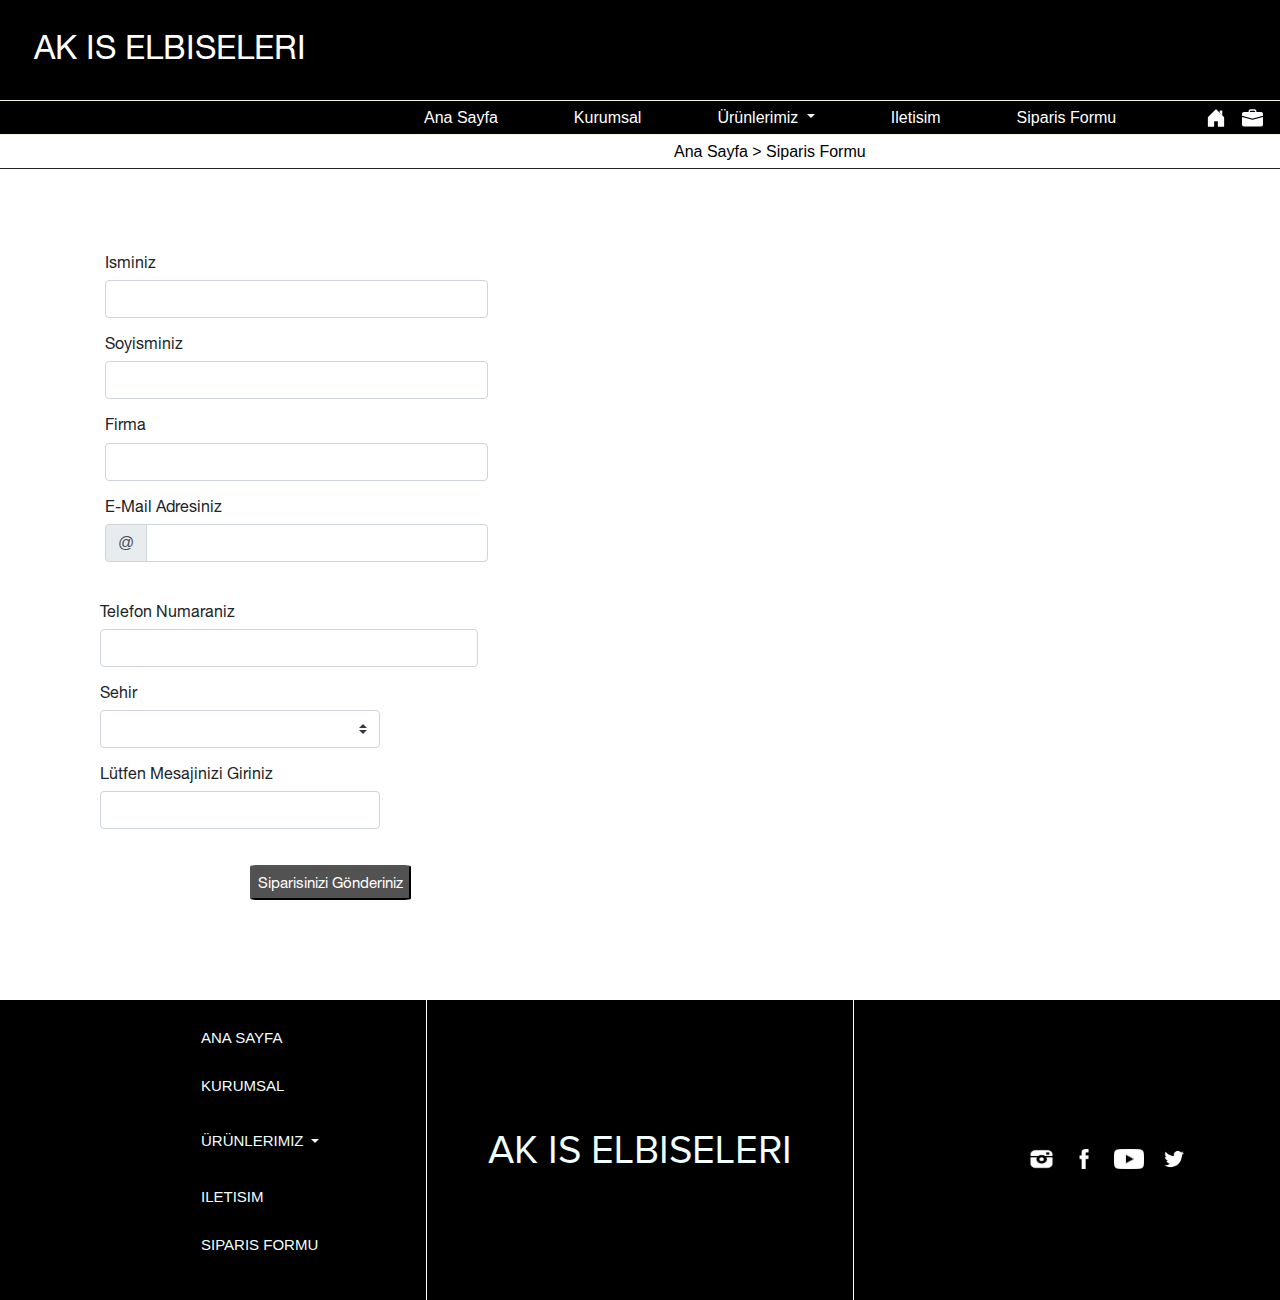
<file: siparisformu.html>
<!doctype html>
<html lang="en">
  <head>
    <!-- Required meta tags -->
    <meta charset="utf-8">
    <meta name="viewport" content="width=device-width, initial-scale=1, shrink-to-fit=no">

    <!-- Bootstrap CSS -->
    <link rel="stylesheet" href="https://stackpath.bootstrapcdn.com/bootstrap/4.4.1/css/bootstrap.min.css" integrity="sha384-Vkoo8x4CGsO3+Hhxv8T/Q5PaXtkKtu6ug5TOeNV6gBiFeWPGFN9MuhOf23Q9Ifjh" crossorigin="anonymous">
    <link rel="stylesheet" href="style.css">

    <title> Ilk Projemiz</title>
  </head>
  <body onload="Welcome()" >
   
        
    <div class="container" style="background-color: black; width: 100vw; margin-left: 0px;">
      <nav class="navbar navbar-expand-lg navbar-light " style="background-color: black; width: 100vw; height: 100px;">
        <h4 style="color: white; padding-left: 3px; padding-top: 3px; font-size: 33px; "> AK IS ELBISELERI </h4>
        <h4 id="user" style="color: white ;">  </h4>
      </nav> </div>

      <nav class="navbar navbar-expand-lg navbar-light " style="background-color: black; border-top: 1px beige solid; color: black;">
        
      
      
       

        <div class="collapse navbar-collapse" id="navbarSupportedContent" style="height: 17px; width: 100%; ">
          <ul class="navbar-nav mr-auto">
            <li class="nav-item active">
              <a class="nav-link" href="index.html" style="color:white; margin-left: 400px; font-size: medium;  "> Ana Sayfa <span class="sr-only">(current)</span></a>
            </li>
            <li class="nav-item">
              <a class="nav-link" href="Kurumsal.html" style="color: white;margin-left: 60px;">Kurumsal</a>
            </li>
            <li class="nav-item dropdown" style="color: black;">
              <a class="nav-link dropdown-toggle" href="#" id="navbarDropdown" role="button" data-toggle="dropdown" aria-haspopup="true" aria-expanded="false" style="color:white ;margin-left: 60px;">
                Ürünlerimiz
              </a>
              <div class="dropdown-menu" aria-labelledby="navbarDropdown" style="color: white; background-color: rgb(43, 43, 43);">
                <a class="dropdown-item" href="Ürünlerimiz.html" style="color: white; " style="" > Isci Tulumlari</a>
                <a class="dropdown-item" href="Ürünlerimiz.html" style="color: white;">Pantolon</a>
                <a class="dropdown-item" href="Ürünlerimiz.html" style="color: white; " style="" > Mont</a>
                <a class="dropdown-item" href="Ürünlerimiz.html" style="color: white; " style="" > Kaban</a>
                <a class="dropdown-item" href="Ürünlerimiz.html" style="color: white; " style="" > Sweet</a>
                <a class="dropdown-item" href="Ürünlerimiz.html" style="color: white; " style="" > T-Shirt</a>
                <a class="dropdown-item" href="Ürünlerimiz.html" style="color: white; " style="" > Yelek</a>
                <a class="dropdown-item" href="Ürünlerimiz.html" style="color: white; " style="" > Polar</a>
                <a class="dropdown-item" href="Ürünlerimiz.html" style="color: white; " style="" > Takim</a>
                <a class="dropdown-item" href="Ürünlerimiz.html" style="color: white; " style="" > Ayakkabi</a>
                <a class="dropdown-item" href="Ürünlerimiz.html" style="color: white; " style="" > Sapka</a>
                <a class="dropdown-item" href="Ürünlerimiz.html" style="color: white; " style="" > Yagmurluk</a>
                
              </div>
              <li class="nav-item active">
                <a class="nav-link" href="Iletisim.html" style="color: white;margin-left: 60px;"> Iletisim<span class="sr-only">(current)</span></a>
              </li>
              <li class="nav-item active">
                <a class="nav-link" href="siparisformu.html" style="color: white;margin-left: 60px;"> Siparis Formu <span class="sr-only">(current)</span></a>
              </li>
            </li>
           
          </ul>
         
          <a href="index.html" style="background-color: black; color: white; " > 
            <svg class="bi bi-house-door-fill" width="50px" height="20px" viewBox="0 0 16 16" fill="currentColor" xmlns="http://www.w3.org/2000/svg"
          
            style="background-color: black;  ">
            <path d="M6.5 10.995V14.5a.5.5 0 01-.5.5H2a.5.5 0 01-.5-.5v-7a.5.5 0 01.146-.354l6-6a.5.5 0 01.708 0l6 6a.5.5 0 01.146.354v7a.5.5 0 01-.5.5h-4a.5.5 0 01-.5-.5V11c0-.25-.25-.5-.5-.5H7c-.25 0-.5.25-.5.495z"/>
            <path fill-rule="evenodd" d="M13 2.5V6l-2-2V2.5a.5.5 0 01.5-.5h1a.5.5 0 01.5.5z" clip-rule="evenodd"/>
          </svg>  
        </a>
        
        <a href="Iletisim.html" style="background-color: black; color: white; " > 
          <svg class="bi bi-briefcase-fill" width="23px" height="21px" viewBox="0 0 16 16" fill="currentColor" xmlns="http://www.w3.org/2000/svg">
            <path fill-rule="evenodd" d="M0 12.5A1.5 1.5 0 001.5 14h13a1.5 1.5 0 001.5-1.5V6.85L8.129 8.947a.5.5 0 01-.258 0L0 6.85v5.65z" clip-rule="evenodd"/>
            <path fill-rule="evenodd" d="M0 4.5A1.5 1.5 0 011.5 3h13A1.5 1.5 0 0116 4.5v1.384l-7.614 2.03a1.5 1.5 0 01-.772 0L0 5.884V4.5zm5-2A1.5 1.5 0 016.5 1h3A1.5 1.5 0 0111 2.5V3h-1v-.5a.5.5 0 00-.5-.5h-3a.5.5 0 00-.5.5V3H5v-.5z" clip-rule="evenodd"/>
          </svg>
      </a>


        </div>
      </nav>


      <nav class="navbar navbar-expand-lg navbar-light " style="background-color:white; border-top: 1px beige solid;  border-bottom: solid 1px ;">
        
        <div class="collapse navbar-collapse" id="navbarSupportedContent" style="height: 17px; width: 100%; ">
          <ul class="navbar-nav mr-auto">
            <li class="nav-item active">
              <a class="nav-link" href="index.html" style="color:black; font-size: medium; margin-left: 650px;"> Ana Sayfa > Siparis Formu <span class="sr-only">(current)</span></a>
            </li>
          </ul>
         
        </div>
      </nav>





      <form class="needs-validation" novalidate  style="margin-top: 60px; margin-left: 100px;" >

        <div class="form-row" style="width: 600px; display: inline;  " >
          <div class="col-md-4 mb-3">
            <h5 style="font-size: 16px; font-family: helveticaa;" > Isminiz</h5>
            <input type="text" class="form-control" id="validationTooltip01"  required >
            <div class="valid-tooltip">
              Looks good!
            </div>
          </div> 
        

          <div class="col-md-4 mb-3">
            <h5 style="font-size: 16px; font-family: helveticaa;" > Soyisminiz</h5>
            <input type="text" class="form-control" id="validationTooltip02"  required  >
            <div class="valid-tooltip">
              Looks good!
            </div>
          </div>

          <div class="col-md-4 mb-3">
            <h5 style="font-size: 16px; font-family: helveticaa;" > Firma</h5>
            <input type="text" class="form-control" id="validationTooltip02"  required >
            <div class="valid-tooltip">
              Looks good!
            </div>
          </div>

          <div class="col-md-4 mb-3">
            <h5 style="font-size: 16px; font-family: helveticaa;" > E-Mail Adresiniz </h5>
            <div class="input-group">
              <div class="input-group-prepend">
                <span class="input-group-text" id="validationTooltipUsernamePrepend">@</span>
              </div>
              <input type="text" class="form-control" id="validationTooltipUsername" aria-describedby="validationTooltipUsernamePrepend" required >
              
            </div>
          </div>
        </div>

        <div class="col-md-4 mb-3" style="padding-left: 0px;" >
          <h5 style="font-size: 16px; font-family: helveticaa;" > Telefon Numaraniz</h5>
          <input type="text" class="form-control" id="validationTooltip02"  required st >
          <div class="valid-tooltip">
            Looks good!
          </div>
        </div>


       

          <div class="col-md-3 mb-3" style="padding-left: 0px; " >
            <h5 style="font-size: 16px; font-family: helveticaa;" > Sehir</h5>
            <select class="custom-select" id="validationTooltip04" required>
              <option selected disabled value=""> </option>
              <option>Adana</option>
              <option>Ankara</option>
              <option>Antalya</option>
              <option>Bursa</option>
              <option>Izmir</option>
              <option>Istanbul</option>
              <option>Gaziantep</option>
              <option>Malatya</option>
              <option>Zonguldak</option>

            </select>
            <div class="invalid-tooltip">
              Please select a valid state.
            </div>
          </div>

          <div class="col-md-3 mb-3" style="padding-left: 0px; ">
            <h5 style="font-size: 16px; font-family: helveticaa;" > Lütfen Mesajinizi Giriniz</h5>
            <input type="text" class="form-control" id="validationTooltip05" required>
            <div class="invalid-tooltip">
              Please provide a valid zip.
            </div>
          </div>
        </div>
        <button class="" type="submit" style="font-size: 15px; font-family: helveticaa; background-color: rgb(82, 82, 82); color: white; margin-top: 20px; margin-left: 150px; height: 35px; font-weight: 400; border-radius: 4%; " > Siparisinizi Gönderiniz</button>
      </form>








     
        
      <div class="card-deck" style="margin-top: 100px;" >

        <div class="card" style=" background-color: black; height: 300px; border-right: beige;   margin-right: 0px; border-radius: 0%; " >
          <div class="card-body" style=" margin-top: 5px;">
            <a href="index.html" style="color: azure; font-size: 15px ; padding-left: 180px; margin-top: 100px; "> ANA SAYFA </a> <br>
            <br>
            <a href="Kurumsal.html" style="color: azure; font-size: 15px; padding-left: 180px; "> KURUMSAL </a> <br>
            <br>
            <a class="nav-link dropdown-toggle" href="#" id="navbarDropdown" role="button" data-toggle="dropdown" aria-haspopup="true" aria-expanded="false" style="color: azure ;padding-left: 180px; font-size: 15px;">
              ÜRÜNLERIMIZ
            </a>
            <div class="dropdown-menu" aria-labelledby="navbarDropdown" style="color: azure; background-color: rgb(43, 43, 43);">
              <a class="dropdown-item" href="Ürünlerimiz.html" style="color: white "   > Isci Tulumlari</a>
              <a class="dropdown-item" href="Ürünlerimiz.html" style="color: white; "   >   Pantolon</a>
              <a class="dropdown-item" href="Ürünlerimiz.html" style="color: white; "   > Mont</a>
              <a class="dropdown-item" href="Ürünlerimiz.html" style="color: white; "   > Kaban</a>
              <a class="dropdown-item" href="Ürünlerimiz.html" style="color: white; "   > Sweet</a>
              <a class="dropdown-item" href="Ürünlerimiz.html" style="color: white; "   > T-Shirt</a>
              <a class="dropdown-item" href="Ürünlerimiz.html" style="color: white; "   > Yelek</a>
              <a class="dropdown-item" href="Ürünlerimiz.html" style="color: white; "   > Polar</a>
              <a class="dropdown-item" href="Ürünlerimiz.html" style="color: white; "   > Takim</a>
              <a class="dropdown-item" href="Ürünlerimiz.html" style="color: white; "   > Ayakkabi</a>
              <a class="dropdown-item" href="Ürünlerimiz.html" style="color: white; "   > Sapka</a>
              <a class="dropdown-item" href="Ürünlerimiz.html" style="color: white; "   > Yagmurluk</a>
              
            </div>  <br>
          
            <a href="Iletisim.html" style="color: azure; font-size: 15px;padding-left: 180px; "> ILETISIM </a> <br> 
            <br>
            <a href="siparisformu.html" style="color: azure; font-size: 15px; padding-left: 180px;"> SIPARIS FORMU </a> 
            
          
          </div>
        </div>


        <div class="card " style=" background-color: black; height: 300px; margin-left: 1px; margin-right: 0px; border-radius: 0%;">   
          <div class="card-body">
           <h1 style="color: azure; font-family: proxima; font-size: 40px; text-align: center; padding-top: 105px;" > AK IS ELBISELERI </h1>
          </div>
        </div>


        <div class="card " style=" background-color: black; height: 300px; border-left: gray 1px; margin-left: 1px; border-radius: 0%;">
          <div class="card-body">
           
            <div class="row" style="background-color: black; margin-top: 125px;" > 

              <a href="https://www.instagram.com/"> <img src="images/instagram.jpeg" alt="" srcset="" style="width: 25px; height: 20px; margin-left: 170px;">  </a>
              
              <a href="https://www.facebook.com/" >  <img src="images/facebook.jpeg" alt="" srcset="" style="width: 20px; height: 20px; margin-left: 20px;">     </a>

              <a href="https://www.youtube.com/"> <img src="images/youtube.jpeg" alt="" srcset="" style="width: 30px; height: 20px; margin-left: 20px;">   </a>
                
              <a href="https://twitter.com/login">  <img src="images/twitter.jpeg" alt="" srcset="" style="width: 20px; height: 20px; margin-left: 20px;">     </a>
             
              
            </div>
          </div>
        </div>
      </div>




      
    <!-- Optional JavaScript -->
    <!-- jQuery first, then Popper.js, then Bootstrap JS -->
    <script src="https://code.jquery.com/jquery-3.4.1.slim.min.js" integrity="sha384-J6qa4849blE2+poT4WnyKhv5vZF5SrPo0iEjwBvKU7imGFAV0wwj1yYfoRSJoZ+n" crossorigin="anonymous"></script>
    <script src="https://cdn.jsdelivr.net/npm/popper.js@1.16.0/dist/umd/popper.min.js" integrity="sha384-Q6E9RHvbIyZFJoft+2mJbHaEWldlvI9IOYy5n3zV9zzTtmI3UksdQRVvoxMfooAo" crossorigin="anonymous"></script>
    <script src="https://stackpath.bootstrapcdn.com/bootstrap/4.4.1/js/bootstrap.min.js" integrity="sha384-wfSDF2E50Y2D1uUdj0O3uMBJnjuUD4Ih7YwaYd1iqfktj0Uod8GCExl3Og8ifwB6" crossorigin="anonymous"></script>
    <script src="main.js"></script>
  </body>
</html>
</file>
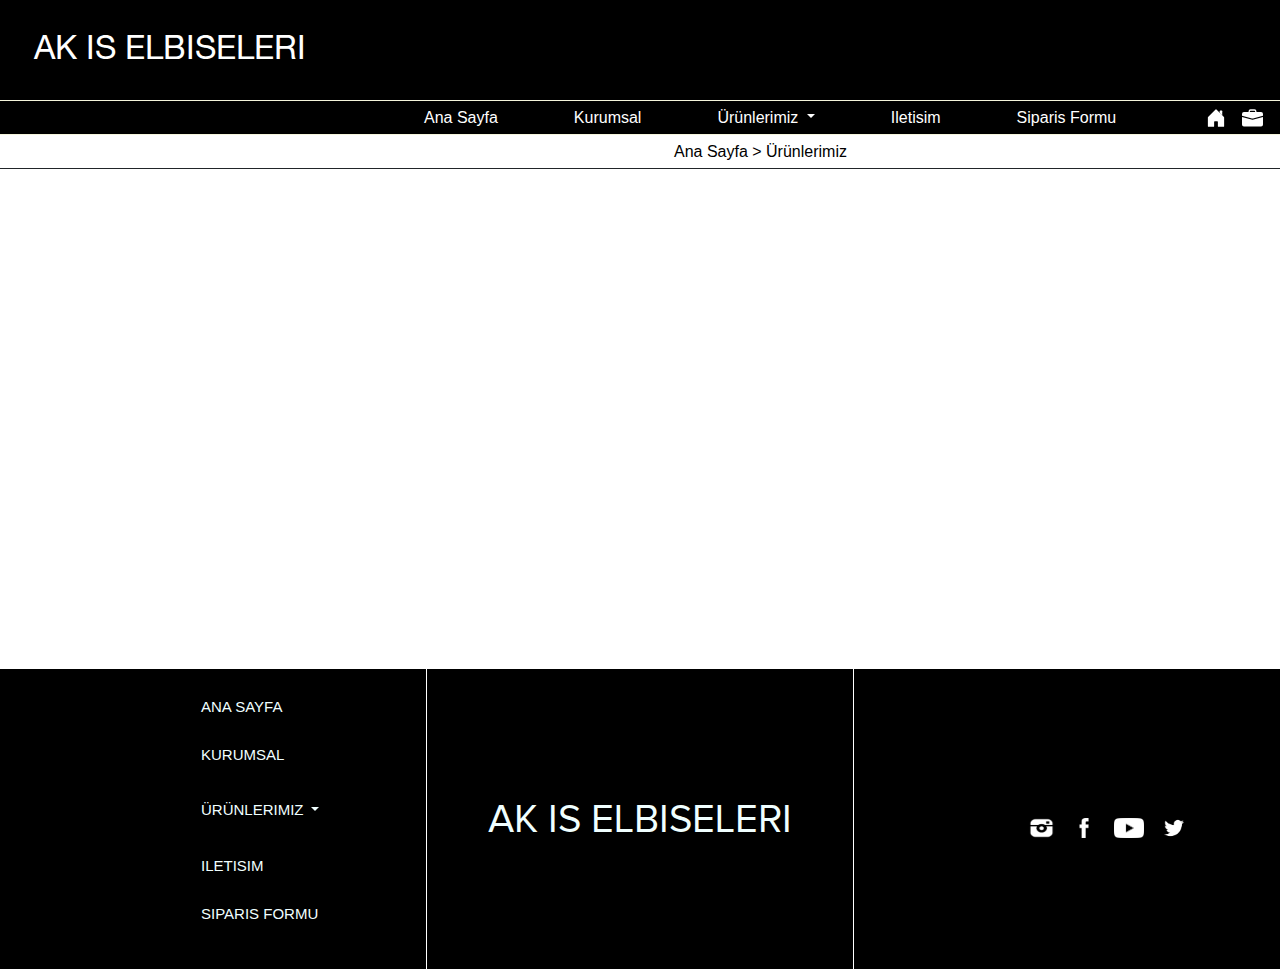
<file: Ürünlerimiz.html>
<!doctype html>
<html lang="en">
  <head>
    <!-- Required meta tags -->
    <meta charset="utf-8">
    <meta name="viewport" content="width=device-width, initial-scale=1, shrink-to-fit=no">

    <!-- Bootstrap CSS -->
    <link rel="stylesheet" href="https://stackpath.bootstrapcdn.com/bootstrap/4.4.1/css/bootstrap.min.css" integrity="sha384-Vkoo8x4CGsO3+Hhxv8T/Q5PaXtkKtu6ug5TOeNV6gBiFeWPGFN9MuhOf23Q9Ifjh" crossorigin="anonymous">
    <link rel="stylesheet" href="style.css">

    <title> Ilk Projemiz</title>
  </head>
  <body onload="Welcome()" >
   
        
    <div class="container" style="background-color: black; width: 100vw; margin-left: 0px;">
      <nav class="navbar navbar-expand-lg navbar-light " style="background-color: black; width: 100vw; height: 100px;">
        <h4 style="color: white; padding-left: 3px; padding-top: 3px; font-size: 33px; "> AK IS ELBISELERI </h4>
        <h4 id="user" style="color: white ;">  </h4>
      </nav> </div>

      <nav class="navbar navbar-expand-lg navbar-light " style="background-color: black; border-top: 1px beige solid; color: black;">
        
      
      
       

        <div class="collapse navbar-collapse" id="navbarSupportedContent" style="height: 17px; width: 100%; ">
          <ul class="navbar-nav mr-auto">
            <li class="nav-item active">
              <a class="nav-link" href="index.html" style="color:white; margin-left: 400px; font-size: medium;  "> Ana Sayfa <span class="sr-only">(current)</span></a>
            </li>
            <li class="nav-item">
              <a class="nav-link" href="Kurumsal.html" style="color: white;margin-left: 60px;">Kurumsal</a>
            </li>
            <li class="nav-item dropdown" style="color: black;">
              <a class="nav-link dropdown-toggle" href="#" id="navbarDropdown" role="button" data-toggle="dropdown" aria-haspopup="true" aria-expanded="false" style="color:white ;margin-left: 60px;">
                Ürünlerimiz
              </a>
              <div class="dropdown-menu" aria-labelledby="navbarDropdown" style="color: white; background-color: rgb(43, 43, 43);">
                <a class="dropdown-item" href="Ürünlerimiz.html" style="color: white; " style="" > Isci Tulumlari</a>
                <a class="dropdown-item" href="Ürünlerimiz.html" style="color: white;">Pantolon</a>
                <a class="dropdown-item" href="Ürünlerimiz.html" style="color: white; " style="" > Mont</a>
                <a class="dropdown-item" href="Ürünlerimiz.html" style="color: white; " style="" > Kaban</a>
                <a class="dropdown-item" href="Ürünlerimiz.html" style="color: white; " style="" > Sweet</a>
                <a class="dropdown-item" href="Ürünlerimiz.html" style="color: white; " style="" > T-Shirt</a>
                <a class="dropdown-item" href="Ürünlerimiz.html" style="color: white; " style="" > Yelek</a>
                <a class="dropdown-item" href="Ürünlerimiz.html" style="color: white; " style="" > Polar</a>
                <a class="dropdown-item" href="Ürünlerimiz.html" style="color: white; " style="" > Takim</a>
                <a class="dropdown-item" href="Ürünlerimiz.html" style="color: white; " style="" > Ayakkabi</a>
                <a class="dropdown-item" href="Ürünlerimiz.html" style="color: white; " style="" > Sapka</a>
                <a class="dropdown-item" href="Ürünlerimiz.html" style="color: white; " style="" > Yagmurluk</a>
                
              </div>
              <li class="nav-item active">
                <a class="nav-link" href="Iletisim.html" style="color: white;margin-left: 60px;"> Iletisim<span class="sr-only">(current)</span></a>
              </li>
              <li class="nav-item active">
                <a class="nav-link" href="siparisformu.html" style="color: white;margin-left: 60px;"> Siparis Formu <span class="sr-only">(current)</span></a>
              </li>
            </li>
           
          </ul>
         
          <a href="index.html" style="background-color: black; color: white; " > 
            <svg class="bi bi-house-door-fill" width="50px" height="20px" viewBox="0 0 16 16" fill="currentColor" xmlns="http://www.w3.org/2000/svg"
          
            style="background-color: black;  ">
            <path d="M6.5 10.995V14.5a.5.5 0 01-.5.5H2a.5.5 0 01-.5-.5v-7a.5.5 0 01.146-.354l6-6a.5.5 0 01.708 0l6 6a.5.5 0 01.146.354v7a.5.5 0 01-.5.5h-4a.5.5 0 01-.5-.5V11c0-.25-.25-.5-.5-.5H7c-.25 0-.5.25-.5.495z"/>
            <path fill-rule="evenodd" d="M13 2.5V6l-2-2V2.5a.5.5 0 01.5-.5h1a.5.5 0 01.5.5z" clip-rule="evenodd"/>
          </svg>  
        </a>
        
        <a href="Iletisim.html" style="background-color: black; color: white; " > 
          <svg class="bi bi-briefcase-fill" width="23px" height="21px" viewBox="0 0 16 16" fill="currentColor" xmlns="http://www.w3.org/2000/svg">
            <path fill-rule="evenodd" d="M0 12.5A1.5 1.5 0 001.5 14h13a1.5 1.5 0 001.5-1.5V6.85L8.129 8.947a.5.5 0 01-.258 0L0 6.85v5.65z" clip-rule="evenodd"/>
            <path fill-rule="evenodd" d="M0 4.5A1.5 1.5 0 011.5 3h13A1.5 1.5 0 0116 4.5v1.384l-7.614 2.03a1.5 1.5 0 01-.772 0L0 5.884V4.5zm5-2A1.5 1.5 0 016.5 1h3A1.5 1.5 0 0111 2.5V3h-1v-.5a.5.5 0 00-.5-.5h-3a.5.5 0 00-.5.5V3H5v-.5z" clip-rule="evenodd"/>
          </svg>
      </a>


        </div>
      </nav>


      <nav class="navbar navbar-expand-lg navbar-light " style="background-color:white; border-top: 1px beige solid;  border-bottom: solid 1px ;">
        
        <div class="collapse navbar-collapse" id="navbarSupportedContent" style="height: 17px; width: 100%; ">
          <ul class="navbar-nav mr-auto">
            <li class="nav-item active">
              <a class="nav-link" href="index.html" style="color:black; font-size: medium; margin-left: 650px;"> Ana Sayfa > Ürünlerimiz <span class="sr-only">(current)</span></a>
            </li>
          </ul>
         
        </div>
      </nav>

     
        
      <div class="card-deck" style="margin-top: 500px;" >

        <div class="card" style=" background-color: black; height: 300px; border-right: beige;   margin-right: 0px; border-radius: 0%; " >
          <div class="card-body" style=" margin-top: 5px;">
            <a href="index.html" style="color: azure; font-size: 15px ; padding-left: 180px; margin-top: 100px; "> ANA SAYFA </a> <br>
            <br>
            <a href="Kurumsal.html" style="color: azure; font-size: 15px; padding-left: 180px; "> KURUMSAL </a> <br>
            <br>
            <a class="nav-link dropdown-toggle" href="#" id="navbarDropdown" role="button" data-toggle="dropdown" aria-haspopup="true" aria-expanded="false" style="color: azure ;padding-left: 180px; font-size: 15px;">
              ÜRÜNLERIMIZ
            </a>
            <div class="dropdown-menu" aria-labelledby="navbarDropdown" style="color: azure; background-color: rgb(43, 43, 43);">
              <a class="dropdown-item" href="Ürünlerimiz.html" style="color: white "   > Isci Tulumlari</a>
              <a class="dropdown-item" href="Ürünlerimiz.html" style="color: white; "   >   Pantolon</a>
              <a class="dropdown-item" href="Ürünlerimiz.html" style="color: white; "   > Mont</a>
              <a class="dropdown-item" href="Ürünlerimiz.html" style="color: white; "   > Kaban</a>
              <a class="dropdown-item" href="Ürünlerimiz.html" style="color: white; "   > Sweet</a>
              <a class="dropdown-item" href="Ürünlerimiz.html" style="color: white; "   > T-Shirt</a>
              <a class="dropdown-item" href="Ürünlerimiz.html" style="color: white; "   > Yelek</a>
              <a class="dropdown-item" href="Ürünlerimiz.html" style="color: white; "   > Polar</a>
              <a class="dropdown-item" href="Ürünlerimiz.html" style="color: white; "   > Takim</a>
              <a class="dropdown-item" href="Ürünlerimiz.html" style="color: white; "   > Ayakkabi</a>
              <a class="dropdown-item" href="Ürünlerimiz.html" style="color: white; "   > Sapka</a>
              <a class="dropdown-item" href="Ürünlerimiz.html" style="color: white; "   > Yagmurluk</a>
              
            </div>  <br>
          
            <a href="Iletisim.html" style="color: azure; font-size: 15px;padding-left: 180px; "> ILETISIM </a> <br> 
            <br>
            <a href="siparisformu.html" style="color: azure; font-size: 15px; padding-left: 180px;"> SIPARIS FORMU </a> 
            
          
          </div>
        </div>




        

        <div class="card " style=" background-color: black; height: 300px; margin-left: 1px; margin-right: 0px; border-radius: 0%;">   
          <div class="card-body">
           <h1 style="color: azure; font-family: proxima; font-size: 40px; text-align: center; padding-top: 105px;" > AK IS ELBISELERI </h1>
          </div>
        </div>


        <div class="card " style=" background-color: black; height: 300px; border-left: gray 1px; margin-left: 1px; border-radius: 0%;">
          <div class="card-body">
           
            <div class="row" style="background-color: black; margin-top: 125px;" > 

              <a href="https://www.instagram.com/"> <img src="images/instagram.jpeg" alt="" srcset="" style="width: 25px; height: 20px; margin-left: 170px;">  </a>
              
              <a href="https://www.facebook.com/" >  <img src="images/facebook.jpeg" alt="" srcset="" style="width: 20px; height: 20px; margin-left: 20px;">     </a>

              <a href="https://www.youtube.com/"> <img src="images/youtube.jpeg" alt="" srcset="" style="width: 30px; height: 20px; margin-left: 20px;">   </a>
                
              <a href="https://twitter.com/login">  <img src="images/twitter.jpeg" alt="" srcset="" style="width: 20px; height: 20px; margin-left: 20px;">     </a>
             
              
            </div>
          </div>
        </div>
      </div>




      
    <!-- Optional JavaScript -->
    <!-- jQuery first, then Popper.js, then Bootstrap JS -->
    <script src="https://code.jquery.com/jquery-3.4.1.slim.min.js" integrity="sha384-J6qa4849blE2+poT4WnyKhv5vZF5SrPo0iEjwBvKU7imGFAV0wwj1yYfoRSJoZ+n" crossorigin="anonymous"></script>
    <script src="https://cdn.jsdelivr.net/npm/popper.js@1.16.0/dist/umd/popper.min.js" integrity="sha384-Q6E9RHvbIyZFJoft+2mJbHaEWldlvI9IOYy5n3zV9zzTtmI3UksdQRVvoxMfooAo" crossorigin="anonymous"></script>
    <script src="https://stackpath.bootstrapcdn.com/bootstrap/4.4.1/js/bootstrap.min.js" integrity="sha384-wfSDF2E50Y2D1uUdj0O3uMBJnjuUD4Ih7YwaYd1iqfktj0Uod8GCExl3Og8ifwB6" crossorigin="anonymous"></script>
    <script src="main.js"></script>
  </body>
</html>
</file>
<file: style.css>
.dropdown-item:hover  {

    background-color:rgb(59, 58, 58);
    
}

#ikoninput {

    transition-property: all;
    transition-duration: 0.5s;
    transition-timing-function: ease;
    transition-delay: 0s;
}


@font-face {
    font-family: "myfont";
    src: url("helvetica.ttf") format("truetype");
  }

 


  @font-face {
    font-family: "proxima";
    src: url("proxima.ttf") format("truetype");
  }


  @font-face {
    font-family: "helveticaa";
    src: url("HelveticaNeue-Roman.otf") format("truetype");
  }


  h4{
    font-family: helveticaa;
}

h1{
  font-family: helveticaa;
}
</file>
